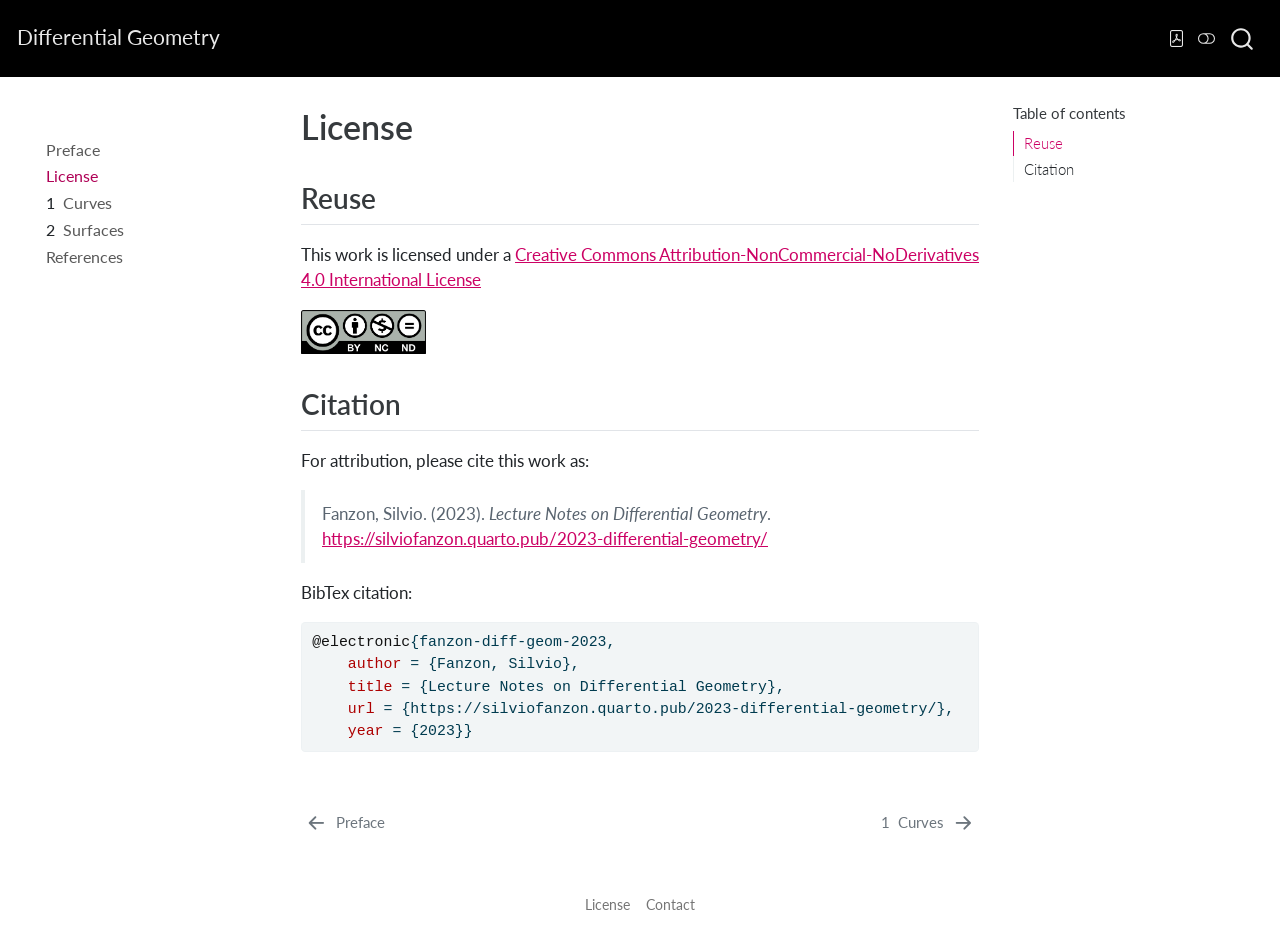
<file: _book/sections/license.html>
<!DOCTYPE html>
<html xmlns="http://www.w3.org/1999/xhtml" lang="en" xml:lang="en"><head>

<meta charset="utf-8">
<meta name="generator" content="quarto-1.3.361">

<meta name="viewport" content="width=device-width, initial-scale=1.0, user-scalable=yes">


<title>Differential Geometry - License</title>
<style>
code{white-space: pre-wrap;}
span.smallcaps{font-variant: small-caps;}
div.columns{display: flex; gap: min(4vw, 1.5em);}
div.column{flex: auto; overflow-x: auto;}
div.hanging-indent{margin-left: 1.5em; text-indent: -1.5em;}
ul.task-list{list-style: none;}
ul.task-list li input[type="checkbox"] {
  width: 0.8em;
  margin: 0 0.8em 0.2em -1em; /* quarto-specific, see https://github.com/quarto-dev/quarto-cli/issues/4556 */ 
  vertical-align: middle;
}
/* CSS for syntax highlighting */
pre > code.sourceCode { white-space: pre; position: relative; }
pre > code.sourceCode > span { display: inline-block; line-height: 1.25; }
pre > code.sourceCode > span:empty { height: 1.2em; }
.sourceCode { overflow: visible; }
code.sourceCode > span { color: inherit; text-decoration: inherit; }
div.sourceCode { margin: 1em 0; }
pre.sourceCode { margin: 0; }
@media screen {
div.sourceCode { overflow: auto; }
}
@media print {
pre > code.sourceCode { white-space: pre-wrap; }
pre > code.sourceCode > span { text-indent: -5em; padding-left: 5em; }
}
pre.numberSource code
  { counter-reset: source-line 0; }
pre.numberSource code > span
  { position: relative; left: -4em; counter-increment: source-line; }
pre.numberSource code > span > a:first-child::before
  { content: counter(source-line);
    position: relative; left: -1em; text-align: right; vertical-align: baseline;
    border: none; display: inline-block;
    -webkit-touch-callout: none; -webkit-user-select: none;
    -khtml-user-select: none; -moz-user-select: none;
    -ms-user-select: none; user-select: none;
    padding: 0 4px; width: 4em;
  }
pre.numberSource { margin-left: 3em;  padding-left: 4px; }
div.sourceCode
  {   }
@media screen {
pre > code.sourceCode > span > a:first-child::before { text-decoration: underline; }
}
</style>


<script src="../site_libs/quarto-nav/quarto-nav.js"></script>
<script src="../site_libs/quarto-nav/headroom.min.js"></script>
<script src="../site_libs/clipboard/clipboard.min.js"></script>
<script src="../site_libs/quarto-search/autocomplete.umd.js"></script>
<script src="../site_libs/quarto-search/fuse.min.js"></script>
<script src="../site_libs/quarto-search/quarto-search.js"></script>
<meta name="quarto:offset" content="../">
<link href="../sections/chap1.html" rel="next">
<link href="../index.html" rel="prev">
<link href="../images/favicon.png" rel="icon" type="image/png">
<script src="../site_libs/quarto-html/quarto.js"></script>
<script src="../site_libs/quarto-html/popper.min.js"></script>
<script src="../site_libs/quarto-html/tippy.umd.min.js"></script>
<script src="../site_libs/quarto-html/anchor.min.js"></script>
<link href="../site_libs/quarto-html/tippy.css" rel="stylesheet">
<link href="../site_libs/quarto-html/quarto-syntax-highlighting.css" rel="stylesheet" class="quarto-color-scheme" id="quarto-text-highlighting-styles">
<link href="../site_libs/quarto-html/quarto-syntax-highlighting-dark.css" rel="prefetch" class="quarto-color-scheme quarto-color-alternate" id="quarto-text-highlighting-styles">
<script src="../site_libs/bootstrap/bootstrap.min.js"></script>
<link href="../site_libs/bootstrap/bootstrap-icons.css" rel="stylesheet">
<link href="../site_libs/bootstrap/bootstrap.min.css" rel="stylesheet" class="quarto-color-scheme" id="quarto-bootstrap" data-mode="light">
<link href="../site_libs/bootstrap/bootstrap-dark.min.css" rel="prefetch" class="quarto-color-scheme quarto-color-alternate" id="quarto-bootstrap" data-mode="dark">
<script id="quarto-search-options" type="application/json">{
  "location": "navbar",
  "copy-button": false,
  "collapse-after": 3,
  "panel-placement": "end",
  "type": "overlay",
  "limit": 20,
  "language": {
    "search-no-results-text": "No results",
    "search-matching-documents-text": "matching documents",
    "search-copy-link-title": "Copy link to search",
    "search-hide-matches-text": "Hide additional matches",
    "search-more-match-text": "more match in this document",
    "search-more-matches-text": "more matches in this document",
    "search-clear-button-title": "Clear",
    "search-detached-cancel-button-title": "Cancel",
    "search-submit-button-title": "Submit",
    "search-label": "Search"
  }
}</script>


</head>

<body class="nav-sidebar floating nav-fixed">

<div id="quarto-search-results"></div>
  <header id="quarto-header" class="headroom fixed-top">
    <nav class="navbar navbar-expand-lg navbar-dark ">
      <div class="navbar-container container-fluid">
      <div class="navbar-brand-container">
    <a class="navbar-brand" href="../index.html">
    <span class="navbar-title">Differential Geometry</span>
    </a>
  </div>
        <div class="quarto-navbar-tools ms-auto">
    <a href="../Differential-Geometry.pdf" title="Download PDF" class="quarto-navigation-tool px-1" aria-label="Download PDF"><i class="bi bi-file-pdf"></i></a>
  <a href="" class="quarto-color-scheme-toggle quarto-navigation-tool  px-1" onclick="window.quartoToggleColorScheme(); return false;" title="Toggle dark mode"><i class="bi"></i></a>
</div>
          <div id="quarto-search" class="" title="Search"></div>
      </div> <!-- /container-fluid -->
    </nav>
  <nav class="quarto-secondary-nav">
    <div class="container-fluid d-flex">
      <button type="button" class="quarto-btn-toggle btn" data-bs-toggle="collapse" data-bs-target="#quarto-sidebar,#quarto-sidebar-glass" aria-controls="quarto-sidebar" aria-expanded="false" aria-label="Toggle sidebar navigation" onclick="if (window.quartoToggleHeadroom) { window.quartoToggleHeadroom(); }">
        <i class="bi bi-layout-text-sidebar-reverse"></i>
      </button>
      <nav class="quarto-page-breadcrumbs" aria-label="breadcrumb"><ol class="breadcrumb"><li class="breadcrumb-item"><a href="../sections/license.html">License</a></li></ol></nav>
      <a class="flex-grow-1" role="button" data-bs-toggle="collapse" data-bs-target="#quarto-sidebar,#quarto-sidebar-glass" aria-controls="quarto-sidebar" aria-expanded="false" aria-label="Toggle sidebar navigation" onclick="if (window.quartoToggleHeadroom) { window.quartoToggleHeadroom(); }">      
      </a>
      <button type="button" class="btn quarto-search-button" aria-label="" onclick="window.quartoOpenSearch();">
        <i class="bi bi-search"></i>
      </button>
    </div>
  </nav>
</header>
<!-- content -->
<div id="quarto-content" class="quarto-container page-columns page-rows-contents page-layout-article page-navbar">
<!-- sidebar -->
  <nav id="quarto-sidebar" class="sidebar collapse collapse-horizontal sidebar-navigation floating overflow-auto">
        <div class="mt-2 flex-shrink-0 align-items-center">
        <div class="sidebar-search">
        <div id="quarto-search" class="" title="Search"></div>
        </div>
        </div>
    <div class="sidebar-menu-container"> 
    <ul class="list-unstyled mt-1">
        <li class="sidebar-item">
  <div class="sidebar-item-container"> 
  <a href="../index.html" class="sidebar-item-text sidebar-link">
 <span class="menu-text">Preface</span></a>
  </div>
</li>
        <li class="sidebar-item">
  <div class="sidebar-item-container"> 
  <a href="../sections/license.html" class="sidebar-item-text sidebar-link active">
 <span class="menu-text">License</span></a>
  </div>
</li>
        <li class="sidebar-item">
  <div class="sidebar-item-container"> 
  <a href="../sections/chap1.html" class="sidebar-item-text sidebar-link">
 <span class="menu-text"><span class="chapter-number">1</span>&nbsp; <span class="chapter-title">Curves</span></span></a>
  </div>
</li>
        <li class="sidebar-item">
  <div class="sidebar-item-container"> 
  <a href="../sections/chap2.html" class="sidebar-item-text sidebar-link">
 <span class="menu-text"><span class="chapter-number">2</span>&nbsp; <span class="chapter-title">Surfaces</span></span></a>
  </div>
</li>
        <li class="sidebar-item">
  <div class="sidebar-item-container"> 
  <a href="../sections/references.html" class="sidebar-item-text sidebar-link">
 <span class="menu-text">References</span></a>
  </div>
</li>
    </ul>
    </div>
</nav>
<div id="quarto-sidebar-glass" data-bs-toggle="collapse" data-bs-target="#quarto-sidebar,#quarto-sidebar-glass"></div>
<!-- margin-sidebar -->
    <div id="quarto-margin-sidebar" class="sidebar margin-sidebar">
        <nav id="TOC" role="doc-toc" class="toc-active">
    <h2 id="toc-title">Table of contents</h2>
   
  <ul>
  <li><a href="#reuse" id="toc-reuse" class="nav-link active" data-scroll-target="#reuse">Reuse</a></li>
  <li><a href="#citation" id="toc-citation" class="nav-link" data-scroll-target="#citation">Citation</a></li>
  </ul>
</nav>
    </div>
<!-- main -->
<main class="content" id="quarto-document-content">

<header id="title-block-header" class="quarto-title-block default">
<div class="quarto-title">
<h1 class="title">License</h1>
</div>



<div class="quarto-title-meta">

    
  
    
  </div>
  

</header>

<section id="reuse" class="level2 unnumbered">
<h2 class="unnumbered anchored" data-anchor-id="reuse">Reuse</h2>
<p>This work is licensed under a <a href="http://creativecommons.org/licenses/by-nc-nd/4.0/">Creative Commons Attribution-NonCommercial-NoDerivatives 4.0 International License</a></p>
<p><img src="../images/by-nc-nd.png" class="img-fluid" style="width:1.3in"></p>
</section>
<section id="citation" class="level2 unnumbered">
<h2 class="unnumbered anchored" data-anchor-id="citation">Citation</h2>
<p>For attribution, please cite this work as:</p>
<blockquote class="blockquote">
<p>Fanzon, Silvio. (2023). <em>Lecture Notes on Differential Geometry</em>.<br>
<a href="https://silviofanzon.quarto.pub/2023-differential-geometry/">https://silviofanzon.quarto.pub/2023-differential-geometry/</a></p>
</blockquote>
<p>BibTex citation:</p>
<div class="sourceCode" id="cb1"><pre class="sourceCode bibtex code-with-copy"><code class="sourceCode bibtex"><span id="cb1-1"><a href="#cb1-1" aria-hidden="true" tabindex="-1"></a><span class="va">@electronic</span>{<span class="ot">fanzon</span>-<span class="ot">diff</span>-<span class="ot">geom</span>-<span class="ot">2023</span>,</span>
<span id="cb1-2"><a href="#cb1-2" aria-hidden="true" tabindex="-1"></a>    <span class="dt">author</span> = {Fanzon, Silvio},</span>
<span id="cb1-3"><a href="#cb1-3" aria-hidden="true" tabindex="-1"></a>    <span class="dt">title</span> = {Lecture Notes on Differential Geometry},</span>
<span id="cb1-4"><a href="#cb1-4" aria-hidden="true" tabindex="-1"></a>    <span class="dt">url</span> = {https://silviofanzon.quarto.pub/2023-differential-geometry/},</span>
<span id="cb1-5"><a href="#cb1-5" aria-hidden="true" tabindex="-1"></a>    <span class="dt">year</span> = {2023}}</span></code><button title="Copy to Clipboard" class="code-copy-button"><i class="bi"></i></button></pre></div>


</section>

</main> <!-- /main -->
<script id="quarto-html-after-body" type="application/javascript">
window.document.addEventListener("DOMContentLoaded", function (event) {
  const toggleBodyColorMode = (bsSheetEl) => {
    const mode = bsSheetEl.getAttribute("data-mode");
    const bodyEl = window.document.querySelector("body");
    if (mode === "dark") {
      bodyEl.classList.add("quarto-dark");
      bodyEl.classList.remove("quarto-light");
    } else {
      bodyEl.classList.add("quarto-light");
      bodyEl.classList.remove("quarto-dark");
    }
  }
  const toggleBodyColorPrimary = () => {
    const bsSheetEl = window.document.querySelector("link#quarto-bootstrap");
    if (bsSheetEl) {
      toggleBodyColorMode(bsSheetEl);
    }
  }
  toggleBodyColorPrimary();  
  const disableStylesheet = (stylesheets) => {
    for (let i=0; i < stylesheets.length; i++) {
      const stylesheet = stylesheets[i];
      stylesheet.rel = 'prefetch';
    }
  }
  const enableStylesheet = (stylesheets) => {
    for (let i=0; i < stylesheets.length; i++) {
      const stylesheet = stylesheets[i];
      stylesheet.rel = 'stylesheet';
    }
  }
  const manageTransitions = (selector, allowTransitions) => {
    const els = window.document.querySelectorAll(selector);
    for (let i=0; i < els.length; i++) {
      const el = els[i];
      if (allowTransitions) {
        el.classList.remove('notransition');
      } else {
        el.classList.add('notransition');
      }
    }
  }
  const toggleColorMode = (alternate) => {
    // Switch the stylesheets
    const alternateStylesheets = window.document.querySelectorAll('link.quarto-color-scheme.quarto-color-alternate');
    manageTransitions('#quarto-margin-sidebar .nav-link', false);
    if (alternate) {
      enableStylesheet(alternateStylesheets);
      for (const sheetNode of alternateStylesheets) {
        if (sheetNode.id === "quarto-bootstrap") {
          toggleBodyColorMode(sheetNode);
        }
      }
    } else {
      disableStylesheet(alternateStylesheets);
      toggleBodyColorPrimary();
    }
    manageTransitions('#quarto-margin-sidebar .nav-link', true);
    // Switch the toggles
    const toggles = window.document.querySelectorAll('.quarto-color-scheme-toggle');
    for (let i=0; i < toggles.length; i++) {
      const toggle = toggles[i];
      if (toggle) {
        if (alternate) {
          toggle.classList.add("alternate");     
        } else {
          toggle.classList.remove("alternate");
        }
      }
    }
    // Hack to workaround the fact that safari doesn't
    // properly recolor the scrollbar when toggling (#1455)
    if (navigator.userAgent.indexOf('Safari') > 0 && navigator.userAgent.indexOf('Chrome') == -1) {
      manageTransitions("body", false);
      window.scrollTo(0, 1);
      setTimeout(() => {
        window.scrollTo(0, 0);
        manageTransitions("body", true);
      }, 40);  
    }
  }
  const isFileUrl = () => { 
    return window.location.protocol === 'file:';
  }
  const hasAlternateSentinel = () => {  
    let styleSentinel = getColorSchemeSentinel();
    if (styleSentinel !== null) {
      return styleSentinel === "alternate";
    } else {
      return false;
    }
  }
  const setStyleSentinel = (alternate) => {
    const value = alternate ? "alternate" : "default";
    if (!isFileUrl()) {
      window.localStorage.setItem("quarto-color-scheme", value);
    } else {
      localAlternateSentinel = value;
    }
  }
  const getColorSchemeSentinel = () => {
    if (!isFileUrl()) {
      const storageValue = window.localStorage.getItem("quarto-color-scheme");
      return storageValue != null ? storageValue : localAlternateSentinel;
    } else {
      return localAlternateSentinel;
    }
  }
  let localAlternateSentinel = 'default';
  // Dark / light mode switch
  window.quartoToggleColorScheme = () => {
    // Read the current dark / light value 
    let toAlternate = !hasAlternateSentinel();
    toggleColorMode(toAlternate);
    setStyleSentinel(toAlternate);
  };
  // Ensure there is a toggle, if there isn't float one in the top right
  if (window.document.querySelector('.quarto-color-scheme-toggle') === null) {
    const a = window.document.createElement('a');
    a.classList.add('top-right');
    a.classList.add('quarto-color-scheme-toggle');
    a.href = "";
    a.onclick = function() { try { window.quartoToggleColorScheme(); } catch {} return false; };
    const i = window.document.createElement("i");
    i.classList.add('bi');
    a.appendChild(i);
    window.document.body.appendChild(a);
  }
  // Switch to dark mode if need be
  if (hasAlternateSentinel()) {
    toggleColorMode(true);
  } else {
    toggleColorMode(false);
  }
  const icon = "";
  const anchorJS = new window.AnchorJS();
  anchorJS.options = {
    placement: 'right',
    icon: icon
  };
  anchorJS.add('.anchored');
  const isCodeAnnotation = (el) => {
    for (const clz of el.classList) {
      if (clz.startsWith('code-annotation-')) {                     
        return true;
      }
    }
    return false;
  }
  const clipboard = new window.ClipboardJS('.code-copy-button', {
    text: function(trigger) {
      const codeEl = trigger.previousElementSibling.cloneNode(true);
      for (const childEl of codeEl.children) {
        if (isCodeAnnotation(childEl)) {
          childEl.remove();
        }
      }
      return codeEl.innerText;
    }
  });
  clipboard.on('success', function(e) {
    // button target
    const button = e.trigger;
    // don't keep focus
    button.blur();
    // flash "checked"
    button.classList.add('code-copy-button-checked');
    var currentTitle = button.getAttribute("title");
    button.setAttribute("title", "Copied!");
    let tooltip;
    if (window.bootstrap) {
      button.setAttribute("data-bs-toggle", "tooltip");
      button.setAttribute("data-bs-placement", "left");
      button.setAttribute("data-bs-title", "Copied!");
      tooltip = new bootstrap.Tooltip(button, 
        { trigger: "manual", 
          customClass: "code-copy-button-tooltip",
          offset: [0, -8]});
      tooltip.show();    
    }
    setTimeout(function() {
      if (tooltip) {
        tooltip.hide();
        button.removeAttribute("data-bs-title");
        button.removeAttribute("data-bs-toggle");
        button.removeAttribute("data-bs-placement");
      }
      button.setAttribute("title", currentTitle);
      button.classList.remove('code-copy-button-checked');
    }, 1000);
    // clear code selection
    e.clearSelection();
  });
  function tippyHover(el, contentFn) {
    const config = {
      allowHTML: true,
      content: contentFn,
      maxWidth: 500,
      delay: 100,
      arrow: false,
      appendTo: function(el) {
          return el.parentElement;
      },
      interactive: true,
      interactiveBorder: 10,
      theme: 'quarto',
      placement: 'bottom-start'
    };
    window.tippy(el, config); 
  }
  const noterefs = window.document.querySelectorAll('a[role="doc-noteref"]');
  for (var i=0; i<noterefs.length; i++) {
    const ref = noterefs[i];
    tippyHover(ref, function() {
      // use id or data attribute instead here
      let href = ref.getAttribute('data-footnote-href') || ref.getAttribute('href');
      try { href = new URL(href).hash; } catch {}
      const id = href.replace(/^#\/?/, "");
      const note = window.document.getElementById(id);
      return note.innerHTML;
    });
  }
      let selectedAnnoteEl;
      const selectorForAnnotation = ( cell, annotation) => {
        let cellAttr = 'data-code-cell="' + cell + '"';
        let lineAttr = 'data-code-annotation="' +  annotation + '"';
        const selector = 'span[' + cellAttr + '][' + lineAttr + ']';
        return selector;
      }
      const selectCodeLines = (annoteEl) => {
        const doc = window.document;
        const targetCell = annoteEl.getAttribute("data-target-cell");
        const targetAnnotation = annoteEl.getAttribute("data-target-annotation");
        const annoteSpan = window.document.querySelector(selectorForAnnotation(targetCell, targetAnnotation));
        const lines = annoteSpan.getAttribute("data-code-lines").split(",");
        const lineIds = lines.map((line) => {
          return targetCell + "-" + line;
        })
        let top = null;
        let height = null;
        let parent = null;
        if (lineIds.length > 0) {
            //compute the position of the single el (top and bottom and make a div)
            const el = window.document.getElementById(lineIds[0]);
            top = el.offsetTop;
            height = el.offsetHeight;
            parent = el.parentElement.parentElement;
          if (lineIds.length > 1) {
            const lastEl = window.document.getElementById(lineIds[lineIds.length - 1]);
            const bottom = lastEl.offsetTop + lastEl.offsetHeight;
            height = bottom - top;
          }
          if (top !== null && height !== null && parent !== null) {
            // cook up a div (if necessary) and position it 
            let div = window.document.getElementById("code-annotation-line-highlight");
            if (div === null) {
              div = window.document.createElement("div");
              div.setAttribute("id", "code-annotation-line-highlight");
              div.style.position = 'absolute';
              parent.appendChild(div);
            }
            div.style.top = top - 2 + "px";
            div.style.height = height + 4 + "px";
            let gutterDiv = window.document.getElementById("code-annotation-line-highlight-gutter");
            if (gutterDiv === null) {
              gutterDiv = window.document.createElement("div");
              gutterDiv.setAttribute("id", "code-annotation-line-highlight-gutter");
              gutterDiv.style.position = 'absolute';
              const codeCell = window.document.getElementById(targetCell);
              const gutter = codeCell.querySelector('.code-annotation-gutter');
              gutter.appendChild(gutterDiv);
            }
            gutterDiv.style.top = top - 2 + "px";
            gutterDiv.style.height = height + 4 + "px";
          }
          selectedAnnoteEl = annoteEl;
        }
      };
      const unselectCodeLines = () => {
        const elementsIds = ["code-annotation-line-highlight", "code-annotation-line-highlight-gutter"];
        elementsIds.forEach((elId) => {
          const div = window.document.getElementById(elId);
          if (div) {
            div.remove();
          }
        });
        selectedAnnoteEl = undefined;
      };
      // Attach click handler to the DT
      const annoteDls = window.document.querySelectorAll('dt[data-target-cell]');
      for (const annoteDlNode of annoteDls) {
        annoteDlNode.addEventListener('click', (event) => {
          const clickedEl = event.target;
          if (clickedEl !== selectedAnnoteEl) {
            unselectCodeLines();
            const activeEl = window.document.querySelector('dt[data-target-cell].code-annotation-active');
            if (activeEl) {
              activeEl.classList.remove('code-annotation-active');
            }
            selectCodeLines(clickedEl);
            clickedEl.classList.add('code-annotation-active');
          } else {
            // Unselect the line
            unselectCodeLines();
            clickedEl.classList.remove('code-annotation-active');
          }
        });
      }
  const findCites = (el) => {
    const parentEl = el.parentElement;
    if (parentEl) {
      const cites = parentEl.dataset.cites;
      if (cites) {
        return {
          el,
          cites: cites.split(' ')
        };
      } else {
        return findCites(el.parentElement)
      }
    } else {
      return undefined;
    }
  };
  var bibliorefs = window.document.querySelectorAll('a[role="doc-biblioref"]');
  for (var i=0; i<bibliorefs.length; i++) {
    const ref = bibliorefs[i];
    const citeInfo = findCites(ref);
    if (citeInfo) {
      tippyHover(citeInfo.el, function() {
        var popup = window.document.createElement('div');
        citeInfo.cites.forEach(function(cite) {
          var citeDiv = window.document.createElement('div');
          citeDiv.classList.add('hanging-indent');
          citeDiv.classList.add('csl-entry');
          var biblioDiv = window.document.getElementById('ref-' + cite);
          if (biblioDiv) {
            citeDiv.innerHTML = biblioDiv.innerHTML;
          }
          popup.appendChild(citeDiv);
        });
        return popup.innerHTML;
      });
    }
  }
});
</script>
<nav class="page-navigation">
  <div class="nav-page nav-page-previous">
      <a href="../index.html" class="pagination-link">
        <i class="bi bi-arrow-left-short"></i> <span class="nav-page-text">Preface</span>
      </a>          
  </div>
  <div class="nav-page nav-page-next">
      <a href="../sections/chap1.html" class="pagination-link">
        <span class="nav-page-text"><span class="chapter-number">1</span>&nbsp; <span class="chapter-title">Curves</span></span> <i class="bi bi-arrow-right-short"></i>
      </a>
  </div>
</nav>
</div> <!-- /content -->
<footer class="footer">
  <div class="nav-footer">
    <div class="nav-footer-left">
      &nbsp;
    </div>   
    <div class="nav-footer-center">
      <ul class="footer-items list-unstyled">
    <li class="nav-item">
    <a class="nav-link active" href="../sections/license.html" aria-current="page">License</a>
  </li>  
    <li class="nav-item">
    <a class="nav-link" href="https://www.silviofanzon.com/contact">Contact</a>
  </li>  
</ul>
    </div>
    <div class="nav-footer-right">
      &nbsp;
    </div>
  </div>
</footer>



</body></html>
</file>
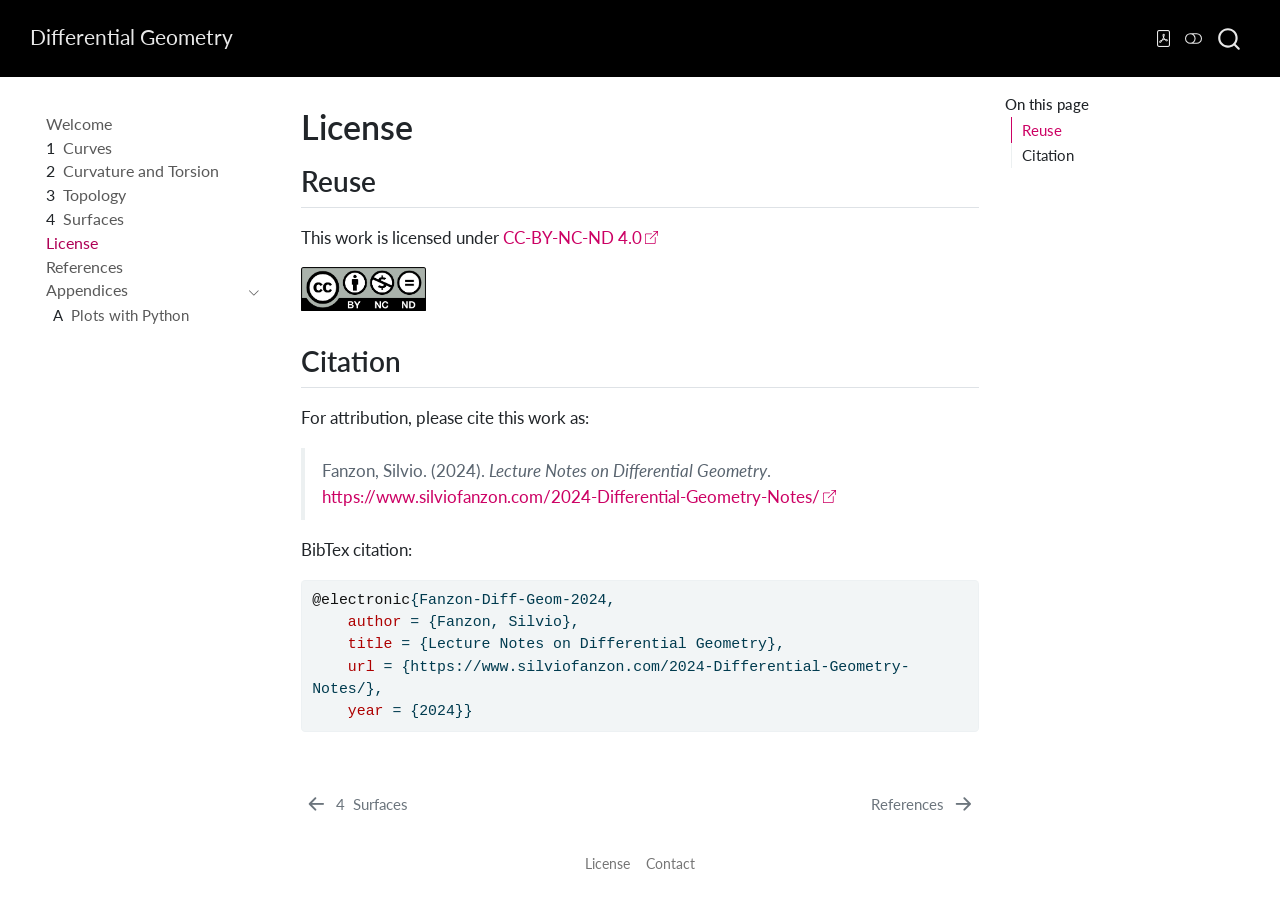
<file: docs/sections/license.html>
<!DOCTYPE html>
<html xmlns="http://www.w3.org/1999/xhtml" lang="en" xml:lang="en"><head>

<meta charset="utf-8">
<meta name="generator" content="quarto-1.5.57">

<meta name="viewport" content="width=device-width, initial-scale=1.0, user-scalable=yes">


<title>License – Differential Geometry</title>
<style>
code{white-space: pre-wrap;}
span.smallcaps{font-variant: small-caps;}
div.columns{display: flex; gap: min(4vw, 1.5em);}
div.column{flex: auto; overflow-x: auto;}
div.hanging-indent{margin-left: 1.5em; text-indent: -1.5em;}
ul.task-list{list-style: none;}
ul.task-list li input[type="checkbox"] {
  width: 0.8em;
  margin: 0 0.8em 0.2em -1em; /* quarto-specific, see https://github.com/quarto-dev/quarto-cli/issues/4556 */ 
  vertical-align: middle;
}
/* CSS for syntax highlighting */
pre > code.sourceCode { white-space: pre; position: relative; }
pre > code.sourceCode > span { line-height: 1.25; }
pre > code.sourceCode > span:empty { height: 1.2em; }
.sourceCode { overflow: visible; }
code.sourceCode > span { color: inherit; text-decoration: inherit; }
div.sourceCode { margin: 1em 0; }
pre.sourceCode { margin: 0; }
@media screen {
div.sourceCode { overflow: auto; }
}
@media print {
pre > code.sourceCode { white-space: pre-wrap; }
pre > code.sourceCode > span { display: inline-block; text-indent: -5em; padding-left: 5em; }
}
pre.numberSource code
  { counter-reset: source-line 0; }
pre.numberSource code > span
  { position: relative; left: -4em; counter-increment: source-line; }
pre.numberSource code > span > a:first-child::before
  { content: counter(source-line);
    position: relative; left: -1em; text-align: right; vertical-align: baseline;
    border: none; display: inline-block;
    -webkit-touch-callout: none; -webkit-user-select: none;
    -khtml-user-select: none; -moz-user-select: none;
    -ms-user-select: none; user-select: none;
    padding: 0 4px; width: 4em;
  }
pre.numberSource { margin-left: 3em;  padding-left: 4px; }
div.sourceCode
  {   }
@media screen {
pre > code.sourceCode > span > a:first-child::before { text-decoration: underline; }
}
</style>


<script src="../site_libs/quarto-nav/quarto-nav.js"></script>
<script src="../site_libs/quarto-nav/headroom.min.js"></script>
<script src="../site_libs/clipboard/clipboard.min.js"></script>
<script src="../site_libs/quarto-search/autocomplete.umd.js"></script>
<script src="../site_libs/quarto-search/fuse.min.js"></script>
<script src="../site_libs/quarto-search/quarto-search.js"></script>
<meta name="quarto:offset" content="../">
<link href="../sections/references.html" rel="next">
<link href="../sections/chap_4.html" rel="prev">
<link href="../images/favicon.png" rel="icon" type="image/png">
<script src="../site_libs/quarto-html/quarto.js"></script>
<script src="../site_libs/quarto-html/popper.min.js"></script>
<script src="../site_libs/quarto-html/tippy.umd.min.js"></script>
<script src="../site_libs/quarto-html/anchor.min.js"></script>
<link href="../site_libs/quarto-html/tippy.css" rel="stylesheet">
<link href="../site_libs/quarto-html/quarto-syntax-highlighting.css" rel="stylesheet" class="quarto-color-scheme" id="quarto-text-highlighting-styles">
<link href="../site_libs/quarto-html/quarto-syntax-highlighting-dark.css" rel="prefetch" class="quarto-color-scheme quarto-color-alternate" id="quarto-text-highlighting-styles">
<script src="../site_libs/bootstrap/bootstrap.min.js"></script>
<link href="../site_libs/bootstrap/bootstrap-icons.css" rel="stylesheet">
<link href="../site_libs/bootstrap/bootstrap.min.css" rel="stylesheet" class="quarto-color-scheme" id="quarto-bootstrap" data-mode="light">
<link href="../site_libs/bootstrap/bootstrap-dark.min.css" rel="prefetch" class="quarto-color-scheme quarto-color-alternate" id="quarto-bootstrap" data-mode="dark">
<link href="../site_libs/quarto-contrib/foldbox/foldbox.css" rel="stylesheet">
<script id="quarto-search-options" type="application/json">{
  "location": "navbar",
  "copy-button": false,
  "collapse-after": 3,
  "panel-placement": "end",
  "type": "overlay",
  "limit": 50,
  "keyboard-shortcut": [
    "f",
    "/",
    "s"
  ],
  "language": {
    "search-no-results-text": "No results",
    "search-matching-documents-text": "matching documents",
    "search-copy-link-title": "Copy link to search",
    "search-hide-matches-text": "Hide additional matches",
    "search-more-match-text": "more match in this document",
    "search-more-matches-text": "more matches in this document",
    "search-clear-button-title": "Clear",
    "search-text-placeholder": "",
    "search-detached-cancel-button-title": "Cancel",
    "search-submit-button-title": "Submit",
    "search-label": "Search"
  }
}</script>
<style>
.Proposition {
  --color1: #f4cce0;
  --color2: #db4d92;
}
.Corollary {
  --color1: #f4cce0;
  --color2: #db4d92;
}
.Lemma {
  --color1: #f4cce0;
  --color2: #db4d92;
}
.Goal {
  --color1: #f4cce0;
  --color2: #db4d92;
}
.Warning {
  --color1: #f4cce0;
  --color2: #db4d92;
}
.Problem {
  --color1: #f4cce0;
  --color2: #db4d92;
}
.Assumption {
  --color1: #f4cce0;
  --color2: #db4d92;
}
.Theorem {
  --color1: #f4cce0;
  --color2: #db4d92;
}
.TODO {
  --color1: #e7b1b4;
  --color2: #8c3236;
}
.Conjecture {
  --color1: #f4cce0;
  --color2: #db4d92;
}
.DONE {
  --color1: #cce7b1;
  --color2: #86b754;
}
.Important {
  --color1: #f4cce0;
  --color2: #db4d92;
}
.Remark {
  --color1: #bce5de;
  --color2: #21aa93;
}
.Example {
  --color1: #bce5de;
  --color2: #21aa93;
}
.Definition {
  --color1: #c6e6ed;
  --color2: #1995ad;
}
.Notation {
  --color1: #c6e6ed;
  --color2: #1995ad;
}
.Question {
  --color1: #f4cce0;
  --color2: #db4d92;
}
.Proof {
  --color1: #f1f1f2;
  --color2: #c0c0c1;
}
</style>


</head>

<body class="nav-sidebar floating nav-fixed">

<div id="quarto-search-results"></div>
  <header id="quarto-header" class="headroom fixed-top">
    <nav class="navbar navbar-expand-lg " data-bs-theme="dark">
      <div class="navbar-container container-fluid">
      <div class="navbar-brand-container mx-auto">
    <a class="navbar-brand" href="../index.html">
    <span class="navbar-title">Differential Geometry</span>
    </a>
  </div>
        <div class="quarto-navbar-tools tools-end">
    <a href="../Differential-Geometry.pdf" title="Download PDF" class="quarto-navigation-tool px-1" aria-label="Download PDF"><i class="bi bi-file-pdf"></i></a>
  <a href="" class="quarto-color-scheme-toggle quarto-navigation-tool  px-1" onclick="window.quartoToggleColorScheme(); return false;" title="Toggle dark mode"><i class="bi"></i></a>
</div>
          <div id="quarto-search" class="" title="Search"></div>
      </div> <!-- /container-fluid -->
    </nav>
  <nav class="quarto-secondary-nav">
    <div class="container-fluid d-flex">
      <button type="button" class="quarto-btn-toggle btn" data-bs-toggle="collapse" role="button" data-bs-target=".quarto-sidebar-collapse-item" aria-controls="quarto-sidebar" aria-expanded="false" aria-label="Toggle sidebar navigation" onclick="if (window.quartoToggleHeadroom) { window.quartoToggleHeadroom(); }">
        <i class="bi bi-layout-text-sidebar-reverse"></i>
      </button>
        <nav class="quarto-page-breadcrumbs" aria-label="breadcrumb"><ol class="breadcrumb"><li class="breadcrumb-item"><a href="../sections/license.html">License</a></li></ol></nav>
        <a class="flex-grow-1" role="navigation" data-bs-toggle="collapse" data-bs-target=".quarto-sidebar-collapse-item" aria-controls="quarto-sidebar" aria-expanded="false" aria-label="Toggle sidebar navigation" onclick="if (window.quartoToggleHeadroom) { window.quartoToggleHeadroom(); }">      
        </a>
    </div>
  </nav>
</header>
<!-- content -->
<div id="quarto-content" class="quarto-container page-columns page-rows-contents page-layout-article page-navbar">
<!-- sidebar -->
  <nav id="quarto-sidebar" class="sidebar collapse collapse-horizontal quarto-sidebar-collapse-item sidebar-navigation floating overflow-auto">
    <div class="sidebar-menu-container"> 
    <ul class="list-unstyled mt-1">
        <li class="sidebar-item">
  <div class="sidebar-item-container"> 
  <a href="../index.html" class="sidebar-item-text sidebar-link">
 <span class="menu-text">Welcome</span></a>
  </div>
</li>
        <li class="sidebar-item">
  <div class="sidebar-item-container"> 
  <a href="../sections/chap_1.html" class="sidebar-item-text sidebar-link">
 <span class="menu-text"><span class="chapter-number">1</span>&nbsp; <span class="chapter-title">Curves</span></span></a>
  </div>
</li>
        <li class="sidebar-item">
  <div class="sidebar-item-container"> 
  <a href="../sections/chap_2.html" class="sidebar-item-text sidebar-link">
 <span class="menu-text"><span class="chapter-number">2</span>&nbsp; <span class="chapter-title">Curvature and Torsion</span></span></a>
  </div>
</li>
        <li class="sidebar-item">
  <div class="sidebar-item-container"> 
  <a href="../sections/chap_3.html" class="sidebar-item-text sidebar-link">
 <span class="menu-text"><span class="chapter-number">3</span>&nbsp; <span class="chapter-title">Topology</span></span></a>
  </div>
</li>
        <li class="sidebar-item">
  <div class="sidebar-item-container"> 
  <a href="../sections/chap_4.html" class="sidebar-item-text sidebar-link">
 <span class="menu-text"><span class="chapter-number">4</span>&nbsp; <span class="chapter-title">Surfaces</span></span></a>
  </div>
</li>
        <li class="sidebar-item">
  <div class="sidebar-item-container"> 
  <a href="../sections/license.html" class="sidebar-item-text sidebar-link active">
 <span class="menu-text">License</span></a>
  </div>
</li>
        <li class="sidebar-item">
  <div class="sidebar-item-container"> 
  <a href="../sections/references.html" class="sidebar-item-text sidebar-link">
 <span class="menu-text">References</span></a>
  </div>
</li>
        <li class="sidebar-item sidebar-item-section">
      <div class="sidebar-item-container"> 
            <a class="sidebar-item-text sidebar-link text-start" data-bs-toggle="collapse" data-bs-target="#quarto-sidebar-section-1" role="navigation" aria-expanded="true">
 <span class="menu-text">Appendices</span></a>
          <a class="sidebar-item-toggle text-start" data-bs-toggle="collapse" data-bs-target="#quarto-sidebar-section-1" role="navigation" aria-expanded="true" aria-label="Toggle section">
            <i class="bi bi-chevron-right ms-2"></i>
          </a> 
      </div>
      <ul id="quarto-sidebar-section-1" class="collapse list-unstyled sidebar-section depth1 show">  
          <li class="sidebar-item">
  <div class="sidebar-item-container"> 
  <a href="../sections/appendix_plots.html" class="sidebar-item-text sidebar-link">
 <span class="menu-text"><span class="chapter-number">A</span>&nbsp; <span class="chapter-title">Plots with Python</span></span></a>
  </div>
</li>
      </ul>
  </li>
    </ul>
    </div>
</nav>
<div id="quarto-sidebar-glass" class="quarto-sidebar-collapse-item" data-bs-toggle="collapse" data-bs-target=".quarto-sidebar-collapse-item"></div>
<!-- margin-sidebar -->
    <div id="quarto-margin-sidebar" class="sidebar margin-sidebar">
        <nav id="TOC" role="doc-toc" class="toc-active">
    <h2 id="toc-title">On this page</h2>
   
  <ul>
  <li><a href="#reuse" id="toc-reuse" class="nav-link active" data-scroll-target="#reuse">Reuse</a></li>
  <li><a href="#citation" id="toc-citation" class="nav-link" data-scroll-target="#citation">Citation</a></li>
  </ul>
</nav>
    </div>
<!-- main -->
<main class="content" id="quarto-document-content">

<header id="title-block-header" class="quarto-title-block default">
<div class="quarto-title">
<h1 class="title">License</h1>
</div>



<div class="quarto-title-meta">

    
  
    
  </div>
  


</header>


<section id="reuse" class="level2 unnumbered">
<h2 class="unnumbered anchored" data-anchor-id="reuse">Reuse</h2>
<p>This work is licensed under <a href="http://creativecommons.org/licenses/by-nc-nd/4.0/">CC-BY-NC-ND 4.0</a></p>
<p><img src="../images/by-nc-nd.png" class="img-fluid" style="width:1.3in"></p>
</section>
<section id="citation" class="level2 unnumbered">
<h2 class="unnumbered anchored" data-anchor-id="citation">Citation</h2>
<p>For attribution, please cite this work as:</p>
<blockquote class="blockquote">
<p>Fanzon, Silvio. (2024). <em>Lecture Notes on Differential Geometry</em>.<br>
<a href="https://www.silviofanzon.com/2024-Differential-Geometry-Notes/">https://www.silviofanzon.com/2024-Differential-Geometry-Notes/</a></p>
</blockquote>
<p>BibTex citation:</p>
<div class="sourceCode" id="cb1"><pre class="sourceCode bibtex code-with-copy"><code class="sourceCode bibtex"><span id="cb1-1"><a href="#cb1-1" aria-hidden="true" tabindex="-1"></a><span class="va">@electronic</span>{<span class="ot">Fanzon</span>-<span class="ot">Diff</span>-<span class="ot">Geom</span>-<span class="ot">2024</span>,</span>
<span id="cb1-2"><a href="#cb1-2" aria-hidden="true" tabindex="-1"></a>    <span class="dt">author</span> = {Fanzon, Silvio},</span>
<span id="cb1-3"><a href="#cb1-3" aria-hidden="true" tabindex="-1"></a>    <span class="dt">title</span> = {Lecture Notes on Differential Geometry},</span>
<span id="cb1-4"><a href="#cb1-4" aria-hidden="true" tabindex="-1"></a>    <span class="dt">url</span> = {https://www.silviofanzon.com/2024-Differential-Geometry-Notes/},</span>
<span id="cb1-5"><a href="#cb1-5" aria-hidden="true" tabindex="-1"></a>    <span class="dt">year</span> = {2024}}</span></code><button title="Copy to Clipboard" class="code-copy-button"><i class="bi"></i></button></pre></div>


</section>

</main> <!-- /main -->
<script id="quarto-html-after-body" type="application/javascript">
window.document.addEventListener("DOMContentLoaded", function (event) {
  const toggleBodyColorMode = (bsSheetEl) => {
    const mode = bsSheetEl.getAttribute("data-mode");
    const bodyEl = window.document.querySelector("body");
    if (mode === "dark") {
      bodyEl.classList.add("quarto-dark");
      bodyEl.classList.remove("quarto-light");
    } else {
      bodyEl.classList.add("quarto-light");
      bodyEl.classList.remove("quarto-dark");
    }
  }
  const toggleBodyColorPrimary = () => {
    const bsSheetEl = window.document.querySelector("link#quarto-bootstrap");
    if (bsSheetEl) {
      toggleBodyColorMode(bsSheetEl);
    }
  }
  toggleBodyColorPrimary();  
  const disableStylesheet = (stylesheets) => {
    for (let i=0; i < stylesheets.length; i++) {
      const stylesheet = stylesheets[i];
      stylesheet.rel = 'prefetch';
    }
  }
  const enableStylesheet = (stylesheets) => {
    for (let i=0; i < stylesheets.length; i++) {
      const stylesheet = stylesheets[i];
      stylesheet.rel = 'stylesheet';
    }
  }
  const manageTransitions = (selector, allowTransitions) => {
    const els = window.document.querySelectorAll(selector);
    for (let i=0; i < els.length; i++) {
      const el = els[i];
      if (allowTransitions) {
        el.classList.remove('notransition');
      } else {
        el.classList.add('notransition');
      }
    }
  }
  const toggleGiscusIfUsed = (isAlternate, darkModeDefault) => {
    const baseTheme = document.querySelector('#giscus-base-theme')?.value ?? 'light';
    const alternateTheme = document.querySelector('#giscus-alt-theme')?.value ?? 'dark';
    let newTheme = '';
    if(darkModeDefault) {
      newTheme = isAlternate ? baseTheme : alternateTheme;
    } else {
      newTheme = isAlternate ? alternateTheme : baseTheme;
    }
    const changeGiscusTheme = () => {
      // From: https://github.com/giscus/giscus/issues/336
      const sendMessage = (message) => {
        const iframe = document.querySelector('iframe.giscus-frame');
        if (!iframe) return;
        iframe.contentWindow.postMessage({ giscus: message }, 'https://giscus.app');
      }
      sendMessage({
        setConfig: {
          theme: newTheme
        }
      });
    }
    const isGiscussLoaded = window.document.querySelector('iframe.giscus-frame') !== null;
    if (isGiscussLoaded) {
      changeGiscusTheme();
    }
  }
  const toggleColorMode = (alternate) => {
    // Switch the stylesheets
    const alternateStylesheets = window.document.querySelectorAll('link.quarto-color-scheme.quarto-color-alternate');
    manageTransitions('#quarto-margin-sidebar .nav-link', false);
    if (alternate) {
      enableStylesheet(alternateStylesheets);
      for (const sheetNode of alternateStylesheets) {
        if (sheetNode.id === "quarto-bootstrap") {
          toggleBodyColorMode(sheetNode);
        }
      }
    } else {
      disableStylesheet(alternateStylesheets);
      toggleBodyColorPrimary();
    }
    manageTransitions('#quarto-margin-sidebar .nav-link', true);
    // Switch the toggles
    const toggles = window.document.querySelectorAll('.quarto-color-scheme-toggle');
    for (let i=0; i < toggles.length; i++) {
      const toggle = toggles[i];
      if (toggle) {
        if (alternate) {
          toggle.classList.add("alternate");     
        } else {
          toggle.classList.remove("alternate");
        }
      }
    }
    // Hack to workaround the fact that safari doesn't
    // properly recolor the scrollbar when toggling (#1455)
    if (navigator.userAgent.indexOf('Safari') > 0 && navigator.userAgent.indexOf('Chrome') == -1) {
      manageTransitions("body", false);
      window.scrollTo(0, 1);
      setTimeout(() => {
        window.scrollTo(0, 0);
        manageTransitions("body", true);
      }, 40);  
    }
  }
  const isFileUrl = () => { 
    return window.location.protocol === 'file:';
  }
  const hasAlternateSentinel = () => {  
    let styleSentinel = getColorSchemeSentinel();
    if (styleSentinel !== null) {
      return styleSentinel === "alternate";
    } else {
      return false;
    }
  }
  const setStyleSentinel = (alternate) => {
    const value = alternate ? "alternate" : "default";
    if (!isFileUrl()) {
      window.localStorage.setItem("quarto-color-scheme", value);
    } else {
      localAlternateSentinel = value;
    }
  }
  const getColorSchemeSentinel = () => {
    if (!isFileUrl()) {
      const storageValue = window.localStorage.getItem("quarto-color-scheme");
      return storageValue != null ? storageValue : localAlternateSentinel;
    } else {
      return localAlternateSentinel;
    }
  }
  const darkModeDefault = false;
  let localAlternateSentinel = darkModeDefault ? 'alternate' : 'default';
  // Dark / light mode switch
  window.quartoToggleColorScheme = () => {
    // Read the current dark / light value 
    let toAlternate = !hasAlternateSentinel();
    toggleColorMode(toAlternate);
    setStyleSentinel(toAlternate);
    toggleGiscusIfUsed(toAlternate, darkModeDefault);
  };
  // Ensure there is a toggle, if there isn't float one in the top right
  if (window.document.querySelector('.quarto-color-scheme-toggle') === null) {
    const a = window.document.createElement('a');
    a.classList.add('top-right');
    a.classList.add('quarto-color-scheme-toggle');
    a.href = "";
    a.onclick = function() { try { window.quartoToggleColorScheme(); } catch {} return false; };
    const i = window.document.createElement("i");
    i.classList.add('bi');
    a.appendChild(i);
    window.document.body.appendChild(a);
  }
  // Switch to dark mode if need be
  if (hasAlternateSentinel()) {
    toggleColorMode(true);
  } else {
    toggleColorMode(false);
  }
  const icon = "";
  const anchorJS = new window.AnchorJS();
  anchorJS.options = {
    placement: 'right',
    icon: icon
  };
  anchorJS.add('.anchored');
  const isCodeAnnotation = (el) => {
    for (const clz of el.classList) {
      if (clz.startsWith('code-annotation-')) {                     
        return true;
      }
    }
    return false;
  }
  const onCopySuccess = function(e) {
    // button target
    const button = e.trigger;
    // don't keep focus
    button.blur();
    // flash "checked"
    button.classList.add('code-copy-button-checked');
    var currentTitle = button.getAttribute("title");
    button.setAttribute("title", "Copied!");
    let tooltip;
    if (window.bootstrap) {
      button.setAttribute("data-bs-toggle", "tooltip");
      button.setAttribute("data-bs-placement", "left");
      button.setAttribute("data-bs-title", "Copied!");
      tooltip = new bootstrap.Tooltip(button, 
        { trigger: "manual", 
          customClass: "code-copy-button-tooltip",
          offset: [0, -8]});
      tooltip.show();    
    }
    setTimeout(function() {
      if (tooltip) {
        tooltip.hide();
        button.removeAttribute("data-bs-title");
        button.removeAttribute("data-bs-toggle");
        button.removeAttribute("data-bs-placement");
      }
      button.setAttribute("title", currentTitle);
      button.classList.remove('code-copy-button-checked');
    }, 1000);
    // clear code selection
    e.clearSelection();
  }
  const getTextToCopy = function(trigger) {
      const codeEl = trigger.previousElementSibling.cloneNode(true);
      for (const childEl of codeEl.children) {
        if (isCodeAnnotation(childEl)) {
          childEl.remove();
        }
      }
      return codeEl.innerText;
  }
  const clipboard = new window.ClipboardJS('.code-copy-button:not([data-in-quarto-modal])', {
    text: getTextToCopy
  });
  clipboard.on('success', onCopySuccess);
  if (window.document.getElementById('quarto-embedded-source-code-modal')) {
    // For code content inside modals, clipBoardJS needs to be initialized with a container option
    // TODO: Check when it could be a function (https://github.com/zenorocha/clipboard.js/issues/860)
    const clipboardModal = new window.ClipboardJS('.code-copy-button[data-in-quarto-modal]', {
      text: getTextToCopy,
      container: window.document.getElementById('quarto-embedded-source-code-modal')
    });
    clipboardModal.on('success', onCopySuccess);
  }
    var localhostRegex = new RegExp(/^(?:http|https):\/\/localhost\:?[0-9]*\//);
    var mailtoRegex = new RegExp(/^mailto:/);
      var filterRegex = new RegExp('/' + window.location.host + '/');
    var isInternal = (href) => {
        return filterRegex.test(href) || localhostRegex.test(href) || mailtoRegex.test(href);
    }
    // Inspect non-navigation links and adorn them if external
 	var links = window.document.querySelectorAll('a[href]:not(.nav-link):not(.navbar-brand):not(.toc-action):not(.sidebar-link):not(.sidebar-item-toggle):not(.pagination-link):not(.no-external):not([aria-hidden]):not(.dropdown-item):not(.quarto-navigation-tool):not(.about-link)');
    for (var i=0; i<links.length; i++) {
      const link = links[i];
      if (!isInternal(link.href)) {
        // undo the damage that might have been done by quarto-nav.js in the case of
        // links that we want to consider external
        if (link.dataset.originalHref !== undefined) {
          link.href = link.dataset.originalHref;
        }
          // default icon
          link.classList.add("external");
      }
    }
  function tippyHover(el, contentFn, onTriggerFn, onUntriggerFn) {
    const config = {
      allowHTML: true,
      maxWidth: 500,
      delay: 100,
      arrow: false,
      appendTo: function(el) {
          return el.parentElement;
      },
      interactive: true,
      interactiveBorder: 10,
      theme: 'quarto',
      placement: 'bottom-start',
    };
    if (contentFn) {
      config.content = contentFn;
    }
    if (onTriggerFn) {
      config.onTrigger = onTriggerFn;
    }
    if (onUntriggerFn) {
      config.onUntrigger = onUntriggerFn;
    }
    window.tippy(el, config); 
  }
  const noterefs = window.document.querySelectorAll('a[role="doc-noteref"]');
  for (var i=0; i<noterefs.length; i++) {
    const ref = noterefs[i];
    tippyHover(ref, function() {
      // use id or data attribute instead here
      let href = ref.getAttribute('data-footnote-href') || ref.getAttribute('href');
      try { href = new URL(href).hash; } catch {}
      const id = href.replace(/^#\/?/, "");
      const note = window.document.getElementById(id);
      if (note) {
        return note.innerHTML;
      } else {
        return "";
      }
    });
  }
  const xrefs = window.document.querySelectorAll('a.quarto-xref');
  const processXRef = (id, note) => {
    // Strip column container classes
    const stripColumnClz = (el) => {
      el.classList.remove("page-full", "page-columns");
      if (el.children) {
        for (const child of el.children) {
          stripColumnClz(child);
        }
      }
    }
    stripColumnClz(note)
    if (id === null || id.startsWith('sec-')) {
      // Special case sections, only their first couple elements
      const container = document.createElement("div");
      if (note.children && note.children.length > 2) {
        container.appendChild(note.children[0].cloneNode(true));
        for (let i = 1; i < note.children.length; i++) {
          const child = note.children[i];
          if (child.tagName === "P" && child.innerText === "") {
            continue;
          } else {
            container.appendChild(child.cloneNode(true));
            break;
          }
        }
        if (window.Quarto?.typesetMath) {
          window.Quarto.typesetMath(container);
        }
        return container.innerHTML
      } else {
        if (window.Quarto?.typesetMath) {
          window.Quarto.typesetMath(note);
        }
        return note.innerHTML;
      }
    } else {
      // Remove any anchor links if they are present
      const anchorLink = note.querySelector('a.anchorjs-link');
      if (anchorLink) {
        anchorLink.remove();
      }
      if (window.Quarto?.typesetMath) {
        window.Quarto.typesetMath(note);
      }
      // TODO in 1.5, we should make sure this works without a callout special case
      if (note.classList.contains("callout")) {
        return note.outerHTML;
      } else {
        return note.innerHTML;
      }
    }
  }
  for (var i=0; i<xrefs.length; i++) {
    const xref = xrefs[i];
    tippyHover(xref, undefined, function(instance) {
      instance.disable();
      let url = xref.getAttribute('href');
      let hash = undefined; 
      if (url.startsWith('#')) {
        hash = url;
      } else {
        try { hash = new URL(url).hash; } catch {}
      }
      if (hash) {
        const id = hash.replace(/^#\/?/, "");
        const note = window.document.getElementById(id);
        if (note !== null) {
          try {
            const html = processXRef(id, note.cloneNode(true));
            instance.setContent(html);
          } finally {
            instance.enable();
            instance.show();
          }
        } else {
          // See if we can fetch this
          fetch(url.split('#')[0])
          .then(res => res.text())
          .then(html => {
            const parser = new DOMParser();
            const htmlDoc = parser.parseFromString(html, "text/html");
            const note = htmlDoc.getElementById(id);
            if (note !== null) {
              const html = processXRef(id, note);
              instance.setContent(html);
            } 
          }).finally(() => {
            instance.enable();
            instance.show();
          });
        }
      } else {
        // See if we can fetch a full url (with no hash to target)
        // This is a special case and we should probably do some content thinning / targeting
        fetch(url)
        .then(res => res.text())
        .then(html => {
          const parser = new DOMParser();
          const htmlDoc = parser.parseFromString(html, "text/html");
          const note = htmlDoc.querySelector('main.content');
          if (note !== null) {
            // This should only happen for chapter cross references
            // (since there is no id in the URL)
            // remove the first header
            if (note.children.length > 0 && note.children[0].tagName === "HEADER") {
              note.children[0].remove();
            }
            const html = processXRef(null, note);
            instance.setContent(html);
          } 
        }).finally(() => {
          instance.enable();
          instance.show();
        });
      }
    }, function(instance) {
    });
  }
      let selectedAnnoteEl;
      const selectorForAnnotation = ( cell, annotation) => {
        let cellAttr = 'data-code-cell="' + cell + '"';
        let lineAttr = 'data-code-annotation="' +  annotation + '"';
        const selector = 'span[' + cellAttr + '][' + lineAttr + ']';
        return selector;
      }
      const selectCodeLines = (annoteEl) => {
        const doc = window.document;
        const targetCell = annoteEl.getAttribute("data-target-cell");
        const targetAnnotation = annoteEl.getAttribute("data-target-annotation");
        const annoteSpan = window.document.querySelector(selectorForAnnotation(targetCell, targetAnnotation));
        const lines = annoteSpan.getAttribute("data-code-lines").split(",");
        const lineIds = lines.map((line) => {
          return targetCell + "-" + line;
        })
        let top = null;
        let height = null;
        let parent = null;
        if (lineIds.length > 0) {
            //compute the position of the single el (top and bottom and make a div)
            const el = window.document.getElementById(lineIds[0]);
            top = el.offsetTop;
            height = el.offsetHeight;
            parent = el.parentElement.parentElement;
          if (lineIds.length > 1) {
            const lastEl = window.document.getElementById(lineIds[lineIds.length - 1]);
            const bottom = lastEl.offsetTop + lastEl.offsetHeight;
            height = bottom - top;
          }
          if (top !== null && height !== null && parent !== null) {
            // cook up a div (if necessary) and position it 
            let div = window.document.getElementById("code-annotation-line-highlight");
            if (div === null) {
              div = window.document.createElement("div");
              div.setAttribute("id", "code-annotation-line-highlight");
              div.style.position = 'absolute';
              parent.appendChild(div);
            }
            div.style.top = top - 2 + "px";
            div.style.height = height + 4 + "px";
            div.style.left = 0;
            let gutterDiv = window.document.getElementById("code-annotation-line-highlight-gutter");
            if (gutterDiv === null) {
              gutterDiv = window.document.createElement("div");
              gutterDiv.setAttribute("id", "code-annotation-line-highlight-gutter");
              gutterDiv.style.position = 'absolute';
              const codeCell = window.document.getElementById(targetCell);
              const gutter = codeCell.querySelector('.code-annotation-gutter');
              gutter.appendChild(gutterDiv);
            }
            gutterDiv.style.top = top - 2 + "px";
            gutterDiv.style.height = height + 4 + "px";
          }
          selectedAnnoteEl = annoteEl;
        }
      };
      const unselectCodeLines = () => {
        const elementsIds = ["code-annotation-line-highlight", "code-annotation-line-highlight-gutter"];
        elementsIds.forEach((elId) => {
          const div = window.document.getElementById(elId);
          if (div) {
            div.remove();
          }
        });
        selectedAnnoteEl = undefined;
      };
        // Handle positioning of the toggle
    window.addEventListener(
      "resize",
      throttle(() => {
        elRect = undefined;
        if (selectedAnnoteEl) {
          selectCodeLines(selectedAnnoteEl);
        }
      }, 10)
    );
    function throttle(fn, ms) {
    let throttle = false;
    let timer;
      return (...args) => {
        if(!throttle) { // first call gets through
            fn.apply(this, args);
            throttle = true;
        } else { // all the others get throttled
            if(timer) clearTimeout(timer); // cancel #2
            timer = setTimeout(() => {
              fn.apply(this, args);
              timer = throttle = false;
            }, ms);
        }
      };
    }
      // Attach click handler to the DT
      const annoteDls = window.document.querySelectorAll('dt[data-target-cell]');
      for (const annoteDlNode of annoteDls) {
        annoteDlNode.addEventListener('click', (event) => {
          const clickedEl = event.target;
          if (clickedEl !== selectedAnnoteEl) {
            unselectCodeLines();
            const activeEl = window.document.querySelector('dt[data-target-cell].code-annotation-active');
            if (activeEl) {
              activeEl.classList.remove('code-annotation-active');
            }
            selectCodeLines(clickedEl);
            clickedEl.classList.add('code-annotation-active');
          } else {
            // Unselect the line
            unselectCodeLines();
            clickedEl.classList.remove('code-annotation-active');
          }
        });
      }
  const findCites = (el) => {
    const parentEl = el.parentElement;
    if (parentEl) {
      const cites = parentEl.dataset.cites;
      if (cites) {
        return {
          el,
          cites: cites.split(' ')
        };
      } else {
        return findCites(el.parentElement)
      }
    } else {
      return undefined;
    }
  };
  var bibliorefs = window.document.querySelectorAll('a[role="doc-biblioref"]');
  for (var i=0; i<bibliorefs.length; i++) {
    const ref = bibliorefs[i];
    const citeInfo = findCites(ref);
    if (citeInfo) {
      tippyHover(citeInfo.el, function() {
        var popup = window.document.createElement('div');
        citeInfo.cites.forEach(function(cite) {
          var citeDiv = window.document.createElement('div');
          citeDiv.classList.add('hanging-indent');
          citeDiv.classList.add('csl-entry');
          var biblioDiv = window.document.getElementById('ref-' + cite);
          if (biblioDiv) {
            citeDiv.innerHTML = biblioDiv.innerHTML;
          }
          popup.appendChild(citeDiv);
        });
        return popup.innerHTML;
      });
    }
  }
});
</script>
<nav class="page-navigation">
  <div class="nav-page nav-page-previous">
      <a href="../sections/chap_4.html" class="pagination-link" aria-label="Surfaces">
        <i class="bi bi-arrow-left-short"></i> <span class="nav-page-text"><span class="chapter-number">4</span>&nbsp; <span class="chapter-title">Surfaces</span></span>
      </a>          
  </div>
  <div class="nav-page nav-page-next">
      <a href="../sections/references.html" class="pagination-link" aria-label="References">
        <span class="nav-page-text">References</span> <i class="bi bi-arrow-right-short"></i>
      </a>
  </div>
</nav>
</div> <!-- /content -->
<footer class="footer">
  <div class="nav-footer">
    <div class="nav-footer-left">
      &nbsp;
    </div>   
    <div class="nav-footer-center">
      <ul class="footer-items list-unstyled">
    <li class="nav-item">
    <a class="nav-link active" href="../sections/license.html" aria-current="page">
<p>License</p>
</a>
  </li>  
    <li class="nav-item">
    <a class="nav-link" href="https://www.silviofanzon.com/contact">
<p>Contact</p>
</a>
  </li>  
</ul>
    </div>
    <div class="nav-footer-right">
      &nbsp;
    </div>
  </div>
</footer>




</body></html>
</file>
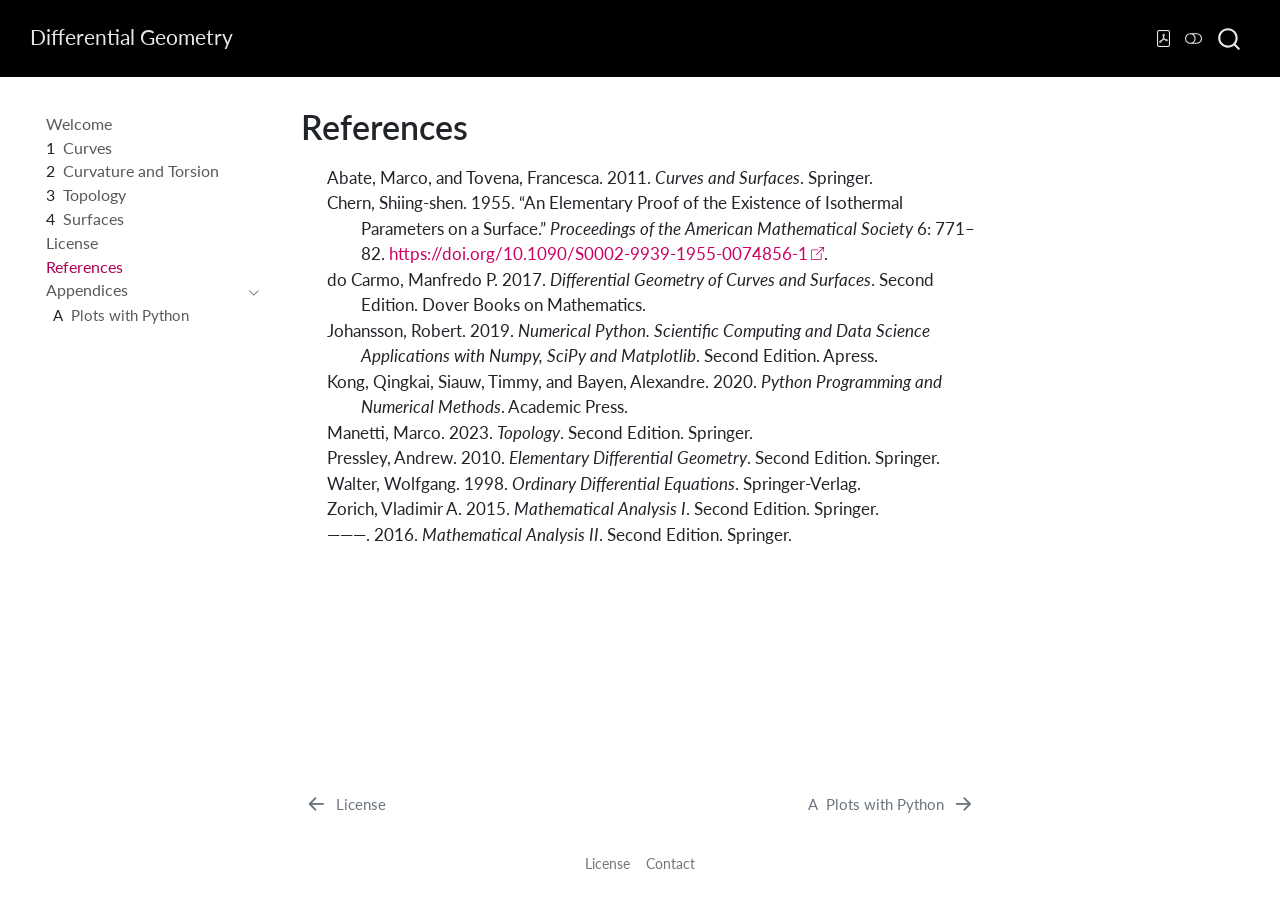
<file: docs/sections/references.html>
<!DOCTYPE html>
<html xmlns="http://www.w3.org/1999/xhtml" lang="en" xml:lang="en"><head>

<meta charset="utf-8">
<meta name="generator" content="quarto-1.5.57">

<meta name="viewport" content="width=device-width, initial-scale=1.0, user-scalable=yes">


<title>References – Differential Geometry</title>
<style>
code{white-space: pre-wrap;}
span.smallcaps{font-variant: small-caps;}
div.columns{display: flex; gap: min(4vw, 1.5em);}
div.column{flex: auto; overflow-x: auto;}
div.hanging-indent{margin-left: 1.5em; text-indent: -1.5em;}
ul.task-list{list-style: none;}
ul.task-list li input[type="checkbox"] {
  width: 0.8em;
  margin: 0 0.8em 0.2em -1em; /* quarto-specific, see https://github.com/quarto-dev/quarto-cli/issues/4556 */ 
  vertical-align: middle;
}
/* CSS for citations */
div.csl-bib-body { }
div.csl-entry {
  clear: both;
}
.hanging-indent div.csl-entry {
  margin-left:2em;
  text-indent:-2em;
}
div.csl-left-margin {
  min-width:2em;
  float:left;
}
div.csl-right-inline {
  margin-left:2em;
  padding-left:1em;
}
div.csl-indent {
  margin-left: 2em;
}</style>


<script src="../site_libs/quarto-nav/quarto-nav.js"></script>
<script src="../site_libs/quarto-nav/headroom.min.js"></script>
<script src="../site_libs/clipboard/clipboard.min.js"></script>
<script src="../site_libs/quarto-search/autocomplete.umd.js"></script>
<script src="../site_libs/quarto-search/fuse.min.js"></script>
<script src="../site_libs/quarto-search/quarto-search.js"></script>
<meta name="quarto:offset" content="../">
<link href="../sections/appendix_plots.html" rel="next">
<link href="../sections/license.html" rel="prev">
<link href="../images/favicon.png" rel="icon" type="image/png">
<script src="../site_libs/quarto-html/quarto.js"></script>
<script src="../site_libs/quarto-html/popper.min.js"></script>
<script src="../site_libs/quarto-html/tippy.umd.min.js"></script>
<script src="../site_libs/quarto-html/anchor.min.js"></script>
<link href="../site_libs/quarto-html/tippy.css" rel="stylesheet">
<link href="../site_libs/quarto-html/quarto-syntax-highlighting.css" rel="stylesheet" class="quarto-color-scheme" id="quarto-text-highlighting-styles">
<link href="../site_libs/quarto-html/quarto-syntax-highlighting-dark.css" rel="prefetch" class="quarto-color-scheme quarto-color-alternate" id="quarto-text-highlighting-styles">
<script src="../site_libs/bootstrap/bootstrap.min.js"></script>
<link href="../site_libs/bootstrap/bootstrap-icons.css" rel="stylesheet">
<link href="../site_libs/bootstrap/bootstrap.min.css" rel="stylesheet" class="quarto-color-scheme" id="quarto-bootstrap" data-mode="light">
<link href="../site_libs/bootstrap/bootstrap-dark.min.css" rel="prefetch" class="quarto-color-scheme quarto-color-alternate" id="quarto-bootstrap" data-mode="dark">
<link href="../site_libs/quarto-contrib/foldbox/foldbox.css" rel="stylesheet">
<script id="quarto-search-options" type="application/json">{
  "location": "navbar",
  "copy-button": false,
  "collapse-after": 3,
  "panel-placement": "end",
  "type": "overlay",
  "limit": 50,
  "keyboard-shortcut": [
    "f",
    "/",
    "s"
  ],
  "language": {
    "search-no-results-text": "No results",
    "search-matching-documents-text": "matching documents",
    "search-copy-link-title": "Copy link to search",
    "search-hide-matches-text": "Hide additional matches",
    "search-more-match-text": "more match in this document",
    "search-more-matches-text": "more matches in this document",
    "search-clear-button-title": "Clear",
    "search-text-placeholder": "",
    "search-detached-cancel-button-title": "Cancel",
    "search-submit-button-title": "Submit",
    "search-label": "Search"
  }
}</script>
<style>
.Corollary {
  --color1: #f4cce0;
  --color2: #db4d92;
}
.Theorem {
  --color1: #f4cce0;
  --color2: #db4d92;
}
.Definition {
  --color1: #c6e6ed;
  --color2: #1995ad;
}
.Example {
  --color1: #bce5de;
  --color2: #21aa93;
}
.Important {
  --color1: #f4cce0;
  --color2: #db4d92;
}
.Goal {
  --color1: #f4cce0;
  --color2: #db4d92;
}
.Proposition {
  --color1: #f4cce0;
  --color2: #db4d92;
}
.Proof {
  --color1: #f1f1f2;
  --color2: #c0c0c1;
}
.Notation {
  --color1: #c6e6ed;
  --color2: #1995ad;
}
.Warning {
  --color1: #f4cce0;
  --color2: #db4d92;
}
.Conjecture {
  --color1: #f4cce0;
  --color2: #db4d92;
}
.Assumption {
  --color1: #f4cce0;
  --color2: #db4d92;
}
.TODO {
  --color1: #e7b1b4;
  --color2: #8c3236;
}
.Problem {
  --color1: #f4cce0;
  --color2: #db4d92;
}
.Remark {
  --color1: #bce5de;
  --color2: #21aa93;
}
.Lemma {
  --color1: #f4cce0;
  --color2: #db4d92;
}
.Question {
  --color1: #f4cce0;
  --color2: #db4d92;
}
.DONE {
  --color1: #cce7b1;
  --color2: #86b754;
}
</style>


</head>

<body class="nav-sidebar floating nav-fixed">

<div id="quarto-search-results"></div>
  <header id="quarto-header" class="headroom fixed-top">
    <nav class="navbar navbar-expand-lg " data-bs-theme="dark">
      <div class="navbar-container container-fluid">
      <div class="navbar-brand-container mx-auto">
    <a class="navbar-brand" href="../index.html">
    <span class="navbar-title">Differential Geometry</span>
    </a>
  </div>
        <div class="quarto-navbar-tools tools-end">
    <a href="../Differential-Geometry.pdf" title="Download PDF" class="quarto-navigation-tool px-1" aria-label="Download PDF"><i class="bi bi-file-pdf"></i></a>
  <a href="" class="quarto-color-scheme-toggle quarto-navigation-tool  px-1" onclick="window.quartoToggleColorScheme(); return false;" title="Toggle dark mode"><i class="bi"></i></a>
</div>
          <div id="quarto-search" class="" title="Search"></div>
      </div> <!-- /container-fluid -->
    </nav>
  <nav class="quarto-secondary-nav">
    <div class="container-fluid d-flex">
      <button type="button" class="quarto-btn-toggle btn" data-bs-toggle="collapse" role="button" data-bs-target=".quarto-sidebar-collapse-item" aria-controls="quarto-sidebar" aria-expanded="false" aria-label="Toggle sidebar navigation" onclick="if (window.quartoToggleHeadroom) { window.quartoToggleHeadroom(); }">
        <i class="bi bi-layout-text-sidebar-reverse"></i>
      </button>
        <nav class="quarto-page-breadcrumbs" aria-label="breadcrumb"><ol class="breadcrumb"><li class="breadcrumb-item"><a href="../sections/references.html">References</a></li></ol></nav>
        <a class="flex-grow-1" role="navigation" data-bs-toggle="collapse" data-bs-target=".quarto-sidebar-collapse-item" aria-controls="quarto-sidebar" aria-expanded="false" aria-label="Toggle sidebar navigation" onclick="if (window.quartoToggleHeadroom) { window.quartoToggleHeadroom(); }">      
        </a>
    </div>
  </nav>
</header>
<!-- content -->
<div id="quarto-content" class="quarto-container page-columns page-rows-contents page-layout-article page-navbar">
<!-- sidebar -->
  <nav id="quarto-sidebar" class="sidebar collapse collapse-horizontal quarto-sidebar-collapse-item sidebar-navigation floating overflow-auto">
    <div class="sidebar-menu-container"> 
    <ul class="list-unstyled mt-1">
        <li class="sidebar-item">
  <div class="sidebar-item-container"> 
  <a href="../index.html" class="sidebar-item-text sidebar-link">
 <span class="menu-text">Welcome</span></a>
  </div>
</li>
        <li class="sidebar-item">
  <div class="sidebar-item-container"> 
  <a href="../sections/chap_1.html" class="sidebar-item-text sidebar-link">
 <span class="menu-text"><span class="chapter-number">1</span>&nbsp; <span class="chapter-title">Curves</span></span></a>
  </div>
</li>
        <li class="sidebar-item">
  <div class="sidebar-item-container"> 
  <a href="../sections/chap_2.html" class="sidebar-item-text sidebar-link">
 <span class="menu-text"><span class="chapter-number">2</span>&nbsp; <span class="chapter-title">Curvature and Torsion</span></span></a>
  </div>
</li>
        <li class="sidebar-item">
  <div class="sidebar-item-container"> 
  <a href="../sections/chap_3.html" class="sidebar-item-text sidebar-link">
 <span class="menu-text"><span class="chapter-number">3</span>&nbsp; <span class="chapter-title">Topology</span></span></a>
  </div>
</li>
        <li class="sidebar-item">
  <div class="sidebar-item-container"> 
  <a href="../sections/chap_4.html" class="sidebar-item-text sidebar-link">
 <span class="menu-text"><span class="chapter-number">4</span>&nbsp; <span class="chapter-title">Surfaces</span></span></a>
  </div>
</li>
        <li class="sidebar-item">
  <div class="sidebar-item-container"> 
  <a href="../sections/license.html" class="sidebar-item-text sidebar-link">
 <span class="menu-text">License</span></a>
  </div>
</li>
        <li class="sidebar-item">
  <div class="sidebar-item-container"> 
  <a href="../sections/references.html" class="sidebar-item-text sidebar-link active">
 <span class="menu-text">References</span></a>
  </div>
</li>
        <li class="sidebar-item sidebar-item-section">
      <div class="sidebar-item-container"> 
            <a class="sidebar-item-text sidebar-link text-start" data-bs-toggle="collapse" data-bs-target="#quarto-sidebar-section-1" role="navigation" aria-expanded="true">
 <span class="menu-text">Appendices</span></a>
          <a class="sidebar-item-toggle text-start" data-bs-toggle="collapse" data-bs-target="#quarto-sidebar-section-1" role="navigation" aria-expanded="true" aria-label="Toggle section">
            <i class="bi bi-chevron-right ms-2"></i>
          </a> 
      </div>
      <ul id="quarto-sidebar-section-1" class="collapse list-unstyled sidebar-section depth1 show">  
          <li class="sidebar-item">
  <div class="sidebar-item-container"> 
  <a href="../sections/appendix_plots.html" class="sidebar-item-text sidebar-link">
 <span class="menu-text"><span class="chapter-number">A</span>&nbsp; <span class="chapter-title">Plots with Python</span></span></a>
  </div>
</li>
      </ul>
  </li>
    </ul>
    </div>
</nav>
<div id="quarto-sidebar-glass" class="quarto-sidebar-collapse-item" data-bs-toggle="collapse" data-bs-target=".quarto-sidebar-collapse-item"></div>
<!-- margin-sidebar -->
    <div id="quarto-margin-sidebar" class="sidebar margin-sidebar zindex-bottom">
        
    </div>
<!-- main -->
<main class="content" id="quarto-document-content">

<header id="title-block-header" class="quarto-title-block default">
<div class="quarto-title">
<h1 class="title">References</h1>
</div>



<div class="quarto-title-meta">

    
  
    
  </div>
  


</header>


<div id="refs" class="references csl-bib-body hanging-indent" data-entry-spacing="0" role="list">
<div id="ref-abate-tovena" class="csl-entry" role="listitem">
Abate, Marco, and Tovena, Francesca. 2011. <em>Curves and Surfaces</em>.
Springer.
</div>
<div id="ref-chern" class="csl-entry" role="listitem">
Chern, Shiing-shen. 1955. <span>“An Elementary Proof of the Existence of
Isothermal Parameters on a Surface.”</span> <em>Proceedings of the
American Mathematical Society</em> 6: 771–82. <a href="https://doi.org/10.1090/S0002-9939-1955-0074856-1">https://doi.org/10.1090/S0002-9939-1955-0074856-1</a>.
</div>
<div id="ref-do-carmo" class="csl-entry" role="listitem">
do Carmo, Manfredo P. 2017. <em>Differential Geometry of Curves and
Surfaces</em>. Second Edition. Dover Books on Mathematics.
</div>
<div id="ref-johansson" class="csl-entry" role="listitem">
Johansson, Robert. 2019. <em>Numerical Python. Scientific Computing and
Data Science Applications with Numpy, SciPy and Matplotlib</em>. Second
Edition. Apress.
</div>
<div id="ref-KSB-Python" class="csl-entry" role="listitem">
Kong, Qingkai, Siauw, Timmy, and Bayen, Alexandre. 2020. <em>Python
Programming and Numerical Methods</em>. Academic Press.
</div>
<div id="ref-manetti" class="csl-entry" role="listitem">
Manetti, Marco. 2023. <em>Topology</em>. Second Edition. Springer.
</div>
<div id="ref-pressley" class="csl-entry" role="listitem">
Pressley, Andrew. 2010. <em>Elementary Differential Geometry</em>.
Second Edition. Springer.
</div>
<div id="ref-walter" class="csl-entry" role="listitem">
Walter, Wolfgang. 1998. <em>Ordinary Differential Equations</em>.
Springer-Verlag.
</div>
<div id="ref-zorich-1" class="csl-entry" role="listitem">
Zorich, Vladimir A. 2015. <em><span>Mathematical Analysis I</span></em>.
Second Edition. Springer.
</div>
<div id="ref-zorich-2" class="csl-entry" role="listitem">
———. 2016. <em>Mathematical Analysis II</em>. Second Edition. Springer.
</div>
</div>



</main> <!-- /main -->
<script id="quarto-html-after-body" type="application/javascript">
window.document.addEventListener("DOMContentLoaded", function (event) {
  const toggleBodyColorMode = (bsSheetEl) => {
    const mode = bsSheetEl.getAttribute("data-mode");
    const bodyEl = window.document.querySelector("body");
    if (mode === "dark") {
      bodyEl.classList.add("quarto-dark");
      bodyEl.classList.remove("quarto-light");
    } else {
      bodyEl.classList.add("quarto-light");
      bodyEl.classList.remove("quarto-dark");
    }
  }
  const toggleBodyColorPrimary = () => {
    const bsSheetEl = window.document.querySelector("link#quarto-bootstrap");
    if (bsSheetEl) {
      toggleBodyColorMode(bsSheetEl);
    }
  }
  toggleBodyColorPrimary();  
  const disableStylesheet = (stylesheets) => {
    for (let i=0; i < stylesheets.length; i++) {
      const stylesheet = stylesheets[i];
      stylesheet.rel = 'prefetch';
    }
  }
  const enableStylesheet = (stylesheets) => {
    for (let i=0; i < stylesheets.length; i++) {
      const stylesheet = stylesheets[i];
      stylesheet.rel = 'stylesheet';
    }
  }
  const manageTransitions = (selector, allowTransitions) => {
    const els = window.document.querySelectorAll(selector);
    for (let i=0; i < els.length; i++) {
      const el = els[i];
      if (allowTransitions) {
        el.classList.remove('notransition');
      } else {
        el.classList.add('notransition');
      }
    }
  }
  const toggleGiscusIfUsed = (isAlternate, darkModeDefault) => {
    const baseTheme = document.querySelector('#giscus-base-theme')?.value ?? 'light';
    const alternateTheme = document.querySelector('#giscus-alt-theme')?.value ?? 'dark';
    let newTheme = '';
    if(darkModeDefault) {
      newTheme = isAlternate ? baseTheme : alternateTheme;
    } else {
      newTheme = isAlternate ? alternateTheme : baseTheme;
    }
    const changeGiscusTheme = () => {
      // From: https://github.com/giscus/giscus/issues/336
      const sendMessage = (message) => {
        const iframe = document.querySelector('iframe.giscus-frame');
        if (!iframe) return;
        iframe.contentWindow.postMessage({ giscus: message }, 'https://giscus.app');
      }
      sendMessage({
        setConfig: {
          theme: newTheme
        }
      });
    }
    const isGiscussLoaded = window.document.querySelector('iframe.giscus-frame') !== null;
    if (isGiscussLoaded) {
      changeGiscusTheme();
    }
  }
  const toggleColorMode = (alternate) => {
    // Switch the stylesheets
    const alternateStylesheets = window.document.querySelectorAll('link.quarto-color-scheme.quarto-color-alternate');
    manageTransitions('#quarto-margin-sidebar .nav-link', false);
    if (alternate) {
      enableStylesheet(alternateStylesheets);
      for (const sheetNode of alternateStylesheets) {
        if (sheetNode.id === "quarto-bootstrap") {
          toggleBodyColorMode(sheetNode);
        }
      }
    } else {
      disableStylesheet(alternateStylesheets);
      toggleBodyColorPrimary();
    }
    manageTransitions('#quarto-margin-sidebar .nav-link', true);
    // Switch the toggles
    const toggles = window.document.querySelectorAll('.quarto-color-scheme-toggle');
    for (let i=0; i < toggles.length; i++) {
      const toggle = toggles[i];
      if (toggle) {
        if (alternate) {
          toggle.classList.add("alternate");     
        } else {
          toggle.classList.remove("alternate");
        }
      }
    }
    // Hack to workaround the fact that safari doesn't
    // properly recolor the scrollbar when toggling (#1455)
    if (navigator.userAgent.indexOf('Safari') > 0 && navigator.userAgent.indexOf('Chrome') == -1) {
      manageTransitions("body", false);
      window.scrollTo(0, 1);
      setTimeout(() => {
        window.scrollTo(0, 0);
        manageTransitions("body", true);
      }, 40);  
    }
  }
  const isFileUrl = () => { 
    return window.location.protocol === 'file:';
  }
  const hasAlternateSentinel = () => {  
    let styleSentinel = getColorSchemeSentinel();
    if (styleSentinel !== null) {
      return styleSentinel === "alternate";
    } else {
      return false;
    }
  }
  const setStyleSentinel = (alternate) => {
    const value = alternate ? "alternate" : "default";
    if (!isFileUrl()) {
      window.localStorage.setItem("quarto-color-scheme", value);
    } else {
      localAlternateSentinel = value;
    }
  }
  const getColorSchemeSentinel = () => {
    if (!isFileUrl()) {
      const storageValue = window.localStorage.getItem("quarto-color-scheme");
      return storageValue != null ? storageValue : localAlternateSentinel;
    } else {
      return localAlternateSentinel;
    }
  }
  const darkModeDefault = false;
  let localAlternateSentinel = darkModeDefault ? 'alternate' : 'default';
  // Dark / light mode switch
  window.quartoToggleColorScheme = () => {
    // Read the current dark / light value 
    let toAlternate = !hasAlternateSentinel();
    toggleColorMode(toAlternate);
    setStyleSentinel(toAlternate);
    toggleGiscusIfUsed(toAlternate, darkModeDefault);
  };
  // Ensure there is a toggle, if there isn't float one in the top right
  if (window.document.querySelector('.quarto-color-scheme-toggle') === null) {
    const a = window.document.createElement('a');
    a.classList.add('top-right');
    a.classList.add('quarto-color-scheme-toggle');
    a.href = "";
    a.onclick = function() { try { window.quartoToggleColorScheme(); } catch {} return false; };
    const i = window.document.createElement("i");
    i.classList.add('bi');
    a.appendChild(i);
    window.document.body.appendChild(a);
  }
  // Switch to dark mode if need be
  if (hasAlternateSentinel()) {
    toggleColorMode(true);
  } else {
    toggleColorMode(false);
  }
  const icon = "";
  const anchorJS = new window.AnchorJS();
  anchorJS.options = {
    placement: 'right',
    icon: icon
  };
  anchorJS.add('.anchored');
  const isCodeAnnotation = (el) => {
    for (const clz of el.classList) {
      if (clz.startsWith('code-annotation-')) {                     
        return true;
      }
    }
    return false;
  }
  const onCopySuccess = function(e) {
    // button target
    const button = e.trigger;
    // don't keep focus
    button.blur();
    // flash "checked"
    button.classList.add('code-copy-button-checked');
    var currentTitle = button.getAttribute("title");
    button.setAttribute("title", "Copied!");
    let tooltip;
    if (window.bootstrap) {
      button.setAttribute("data-bs-toggle", "tooltip");
      button.setAttribute("data-bs-placement", "left");
      button.setAttribute("data-bs-title", "Copied!");
      tooltip = new bootstrap.Tooltip(button, 
        { trigger: "manual", 
          customClass: "code-copy-button-tooltip",
          offset: [0, -8]});
      tooltip.show();    
    }
    setTimeout(function() {
      if (tooltip) {
        tooltip.hide();
        button.removeAttribute("data-bs-title");
        button.removeAttribute("data-bs-toggle");
        button.removeAttribute("data-bs-placement");
      }
      button.setAttribute("title", currentTitle);
      button.classList.remove('code-copy-button-checked');
    }, 1000);
    // clear code selection
    e.clearSelection();
  }
  const getTextToCopy = function(trigger) {
      const codeEl = trigger.previousElementSibling.cloneNode(true);
      for (const childEl of codeEl.children) {
        if (isCodeAnnotation(childEl)) {
          childEl.remove();
        }
      }
      return codeEl.innerText;
  }
  const clipboard = new window.ClipboardJS('.code-copy-button:not([data-in-quarto-modal])', {
    text: getTextToCopy
  });
  clipboard.on('success', onCopySuccess);
  if (window.document.getElementById('quarto-embedded-source-code-modal')) {
    // For code content inside modals, clipBoardJS needs to be initialized with a container option
    // TODO: Check when it could be a function (https://github.com/zenorocha/clipboard.js/issues/860)
    const clipboardModal = new window.ClipboardJS('.code-copy-button[data-in-quarto-modal]', {
      text: getTextToCopy,
      container: window.document.getElementById('quarto-embedded-source-code-modal')
    });
    clipboardModal.on('success', onCopySuccess);
  }
    var localhostRegex = new RegExp(/^(?:http|https):\/\/localhost\:?[0-9]*\//);
    var mailtoRegex = new RegExp(/^mailto:/);
      var filterRegex = new RegExp('/' + window.location.host + '/');
    var isInternal = (href) => {
        return filterRegex.test(href) || localhostRegex.test(href) || mailtoRegex.test(href);
    }
    // Inspect non-navigation links and adorn them if external
 	var links = window.document.querySelectorAll('a[href]:not(.nav-link):not(.navbar-brand):not(.toc-action):not(.sidebar-link):not(.sidebar-item-toggle):not(.pagination-link):not(.no-external):not([aria-hidden]):not(.dropdown-item):not(.quarto-navigation-tool):not(.about-link)');
    for (var i=0; i<links.length; i++) {
      const link = links[i];
      if (!isInternal(link.href)) {
        // undo the damage that might have been done by quarto-nav.js in the case of
        // links that we want to consider external
        if (link.dataset.originalHref !== undefined) {
          link.href = link.dataset.originalHref;
        }
          // default icon
          link.classList.add("external");
      }
    }
  function tippyHover(el, contentFn, onTriggerFn, onUntriggerFn) {
    const config = {
      allowHTML: true,
      maxWidth: 500,
      delay: 100,
      arrow: false,
      appendTo: function(el) {
          return el.parentElement;
      },
      interactive: true,
      interactiveBorder: 10,
      theme: 'quarto',
      placement: 'bottom-start',
    };
    if (contentFn) {
      config.content = contentFn;
    }
    if (onTriggerFn) {
      config.onTrigger = onTriggerFn;
    }
    if (onUntriggerFn) {
      config.onUntrigger = onUntriggerFn;
    }
    window.tippy(el, config); 
  }
  const noterefs = window.document.querySelectorAll('a[role="doc-noteref"]');
  for (var i=0; i<noterefs.length; i++) {
    const ref = noterefs[i];
    tippyHover(ref, function() {
      // use id or data attribute instead here
      let href = ref.getAttribute('data-footnote-href') || ref.getAttribute('href');
      try { href = new URL(href).hash; } catch {}
      const id = href.replace(/^#\/?/, "");
      const note = window.document.getElementById(id);
      if (note) {
        return note.innerHTML;
      } else {
        return "";
      }
    });
  }
  const xrefs = window.document.querySelectorAll('a.quarto-xref');
  const processXRef = (id, note) => {
    // Strip column container classes
    const stripColumnClz = (el) => {
      el.classList.remove("page-full", "page-columns");
      if (el.children) {
        for (const child of el.children) {
          stripColumnClz(child);
        }
      }
    }
    stripColumnClz(note)
    if (id === null || id.startsWith('sec-')) {
      // Special case sections, only their first couple elements
      const container = document.createElement("div");
      if (note.children && note.children.length > 2) {
        container.appendChild(note.children[0].cloneNode(true));
        for (let i = 1; i < note.children.length; i++) {
          const child = note.children[i];
          if (child.tagName === "P" && child.innerText === "") {
            continue;
          } else {
            container.appendChild(child.cloneNode(true));
            break;
          }
        }
        if (window.Quarto?.typesetMath) {
          window.Quarto.typesetMath(container);
        }
        return container.innerHTML
      } else {
        if (window.Quarto?.typesetMath) {
          window.Quarto.typesetMath(note);
        }
        return note.innerHTML;
      }
    } else {
      // Remove any anchor links if they are present
      const anchorLink = note.querySelector('a.anchorjs-link');
      if (anchorLink) {
        anchorLink.remove();
      }
      if (window.Quarto?.typesetMath) {
        window.Quarto.typesetMath(note);
      }
      // TODO in 1.5, we should make sure this works without a callout special case
      if (note.classList.contains("callout")) {
        return note.outerHTML;
      } else {
        return note.innerHTML;
      }
    }
  }
  for (var i=0; i<xrefs.length; i++) {
    const xref = xrefs[i];
    tippyHover(xref, undefined, function(instance) {
      instance.disable();
      let url = xref.getAttribute('href');
      let hash = undefined; 
      if (url.startsWith('#')) {
        hash = url;
      } else {
        try { hash = new URL(url).hash; } catch {}
      }
      if (hash) {
        const id = hash.replace(/^#\/?/, "");
        const note = window.document.getElementById(id);
        if (note !== null) {
          try {
            const html = processXRef(id, note.cloneNode(true));
            instance.setContent(html);
          } finally {
            instance.enable();
            instance.show();
          }
        } else {
          // See if we can fetch this
          fetch(url.split('#')[0])
          .then(res => res.text())
          .then(html => {
            const parser = new DOMParser();
            const htmlDoc = parser.parseFromString(html, "text/html");
            const note = htmlDoc.getElementById(id);
            if (note !== null) {
              const html = processXRef(id, note);
              instance.setContent(html);
            } 
          }).finally(() => {
            instance.enable();
            instance.show();
          });
        }
      } else {
        // See if we can fetch a full url (with no hash to target)
        // This is a special case and we should probably do some content thinning / targeting
        fetch(url)
        .then(res => res.text())
        .then(html => {
          const parser = new DOMParser();
          const htmlDoc = parser.parseFromString(html, "text/html");
          const note = htmlDoc.querySelector('main.content');
          if (note !== null) {
            // This should only happen for chapter cross references
            // (since there is no id in the URL)
            // remove the first header
            if (note.children.length > 0 && note.children[0].tagName === "HEADER") {
              note.children[0].remove();
            }
            const html = processXRef(null, note);
            instance.setContent(html);
          } 
        }).finally(() => {
          instance.enable();
          instance.show();
        });
      }
    }, function(instance) {
    });
  }
      let selectedAnnoteEl;
      const selectorForAnnotation = ( cell, annotation) => {
        let cellAttr = 'data-code-cell="' + cell + '"';
        let lineAttr = 'data-code-annotation="' +  annotation + '"';
        const selector = 'span[' + cellAttr + '][' + lineAttr + ']';
        return selector;
      }
      const selectCodeLines = (annoteEl) => {
        const doc = window.document;
        const targetCell = annoteEl.getAttribute("data-target-cell");
        const targetAnnotation = annoteEl.getAttribute("data-target-annotation");
        const annoteSpan = window.document.querySelector(selectorForAnnotation(targetCell, targetAnnotation));
        const lines = annoteSpan.getAttribute("data-code-lines").split(",");
        const lineIds = lines.map((line) => {
          return targetCell + "-" + line;
        })
        let top = null;
        let height = null;
        let parent = null;
        if (lineIds.length > 0) {
            //compute the position of the single el (top and bottom and make a div)
            const el = window.document.getElementById(lineIds[0]);
            top = el.offsetTop;
            height = el.offsetHeight;
            parent = el.parentElement.parentElement;
          if (lineIds.length > 1) {
            const lastEl = window.document.getElementById(lineIds[lineIds.length - 1]);
            const bottom = lastEl.offsetTop + lastEl.offsetHeight;
            height = bottom - top;
          }
          if (top !== null && height !== null && parent !== null) {
            // cook up a div (if necessary) and position it 
            let div = window.document.getElementById("code-annotation-line-highlight");
            if (div === null) {
              div = window.document.createElement("div");
              div.setAttribute("id", "code-annotation-line-highlight");
              div.style.position = 'absolute';
              parent.appendChild(div);
            }
            div.style.top = top - 2 + "px";
            div.style.height = height + 4 + "px";
            div.style.left = 0;
            let gutterDiv = window.document.getElementById("code-annotation-line-highlight-gutter");
            if (gutterDiv === null) {
              gutterDiv = window.document.createElement("div");
              gutterDiv.setAttribute("id", "code-annotation-line-highlight-gutter");
              gutterDiv.style.position = 'absolute';
              const codeCell = window.document.getElementById(targetCell);
              const gutter = codeCell.querySelector('.code-annotation-gutter');
              gutter.appendChild(gutterDiv);
            }
            gutterDiv.style.top = top - 2 + "px";
            gutterDiv.style.height = height + 4 + "px";
          }
          selectedAnnoteEl = annoteEl;
        }
      };
      const unselectCodeLines = () => {
        const elementsIds = ["code-annotation-line-highlight", "code-annotation-line-highlight-gutter"];
        elementsIds.forEach((elId) => {
          const div = window.document.getElementById(elId);
          if (div) {
            div.remove();
          }
        });
        selectedAnnoteEl = undefined;
      };
        // Handle positioning of the toggle
    window.addEventListener(
      "resize",
      throttle(() => {
        elRect = undefined;
        if (selectedAnnoteEl) {
          selectCodeLines(selectedAnnoteEl);
        }
      }, 10)
    );
    function throttle(fn, ms) {
    let throttle = false;
    let timer;
      return (...args) => {
        if(!throttle) { // first call gets through
            fn.apply(this, args);
            throttle = true;
        } else { // all the others get throttled
            if(timer) clearTimeout(timer); // cancel #2
            timer = setTimeout(() => {
              fn.apply(this, args);
              timer = throttle = false;
            }, ms);
        }
      };
    }
      // Attach click handler to the DT
      const annoteDls = window.document.querySelectorAll('dt[data-target-cell]');
      for (const annoteDlNode of annoteDls) {
        annoteDlNode.addEventListener('click', (event) => {
          const clickedEl = event.target;
          if (clickedEl !== selectedAnnoteEl) {
            unselectCodeLines();
            const activeEl = window.document.querySelector('dt[data-target-cell].code-annotation-active');
            if (activeEl) {
              activeEl.classList.remove('code-annotation-active');
            }
            selectCodeLines(clickedEl);
            clickedEl.classList.add('code-annotation-active');
          } else {
            // Unselect the line
            unselectCodeLines();
            clickedEl.classList.remove('code-annotation-active');
          }
        });
      }
  const findCites = (el) => {
    const parentEl = el.parentElement;
    if (parentEl) {
      const cites = parentEl.dataset.cites;
      if (cites) {
        return {
          el,
          cites: cites.split(' ')
        };
      } else {
        return findCites(el.parentElement)
      }
    } else {
      return undefined;
    }
  };
  var bibliorefs = window.document.querySelectorAll('a[role="doc-biblioref"]');
  for (var i=0; i<bibliorefs.length; i++) {
    const ref = bibliorefs[i];
    const citeInfo = findCites(ref);
    if (citeInfo) {
      tippyHover(citeInfo.el, function() {
        var popup = window.document.createElement('div');
        citeInfo.cites.forEach(function(cite) {
          var citeDiv = window.document.createElement('div');
          citeDiv.classList.add('hanging-indent');
          citeDiv.classList.add('csl-entry');
          var biblioDiv = window.document.getElementById('ref-' + cite);
          if (biblioDiv) {
            citeDiv.innerHTML = biblioDiv.innerHTML;
          }
          popup.appendChild(citeDiv);
        });
        return popup.innerHTML;
      });
    }
  }
});
</script>
<nav class="page-navigation">
  <div class="nav-page nav-page-previous">
      <a href="../sections/license.html" class="pagination-link" aria-label="License">
        <i class="bi bi-arrow-left-short"></i> <span class="nav-page-text">License</span>
      </a>          
  </div>
  <div class="nav-page nav-page-next">
      <a href="../sections/appendix_plots.html" class="pagination-link" aria-label="Plots with Python">
        <span class="nav-page-text"><span class="chapter-number">A</span>&nbsp; <span class="chapter-title">Plots with Python</span></span> <i class="bi bi-arrow-right-short"></i>
      </a>
  </div>
</nav>
</div> <!-- /content -->
<footer class="footer">
  <div class="nav-footer">
    <div class="nav-footer-left">
      &nbsp;
    </div>   
    <div class="nav-footer-center">
      <ul class="footer-items list-unstyled">
    <li class="nav-item">
    <a class="nav-link active" href="../sections/license.html" aria-current="page">
<p>License</p>
</a>
  </li>  
    <li class="nav-item">
    <a class="nav-link" href="https://www.silviofanzon.com/contact">
<p>Contact</p>
</a>
  </li>  
</ul>
    </div>
    <div class="nav-footer-right">
      &nbsp;
    </div>
  </div>
</footer>




</body></html>
</file>
<file: _book/site_libs/quarto-html/tippy.css>
.tippy-box[data-animation=fade][data-state=hidden]{opacity:0}[data-tippy-root]{max-width:calc(100vw - 10px)}.tippy-box{position:relative;background-color:#333;color:#fff;border-radius:4px;font-size:14px;line-height:1.4;white-space:normal;outline:0;transition-property:transform,visibility,opacity}.tippy-box[data-placement^=top]>.tippy-arrow{bottom:0}.tippy-box[data-placement^=top]>.tippy-arrow:before{bottom:-7px;left:0;border-width:8px 8px 0;border-top-color:initial;transform-origin:center top}.tippy-box[data-placement^=bottom]>.tippy-arrow{top:0}.tippy-box[data-placement^=bottom]>.tippy-arrow:before{top:-7px;left:0;border-width:0 8px 8px;border-bottom-color:initial;transform-origin:center bottom}.tippy-box[data-placement^=left]>.tippy-arrow{right:0}.tippy-box[data-placement^=left]>.tippy-arrow:before{border-width:8px 0 8px 8px;border-left-color:initial;right:-7px;transform-origin:center left}.tippy-box[data-placement^=right]>.tippy-arrow{left:0}.tippy-box[data-placement^=right]>.tippy-arrow:before{left:-7px;border-width:8px 8px 8px 0;border-right-color:initial;transform-origin:center right}.tippy-box[data-inertia][data-state=visible]{transition-timing-function:cubic-bezier(.54,1.5,.38,1.11)}.tippy-arrow{width:16px;height:16px;color:#333}.tippy-arrow:before{content:"";position:absolute;border-color:transparent;border-style:solid}.tippy-content{position:relative;padding:5px 9px;z-index:1}
</file>
<file: _book/site_libs/quarto-html/quarto-syntax-highlighting.css>
/* quarto syntax highlight colors */
:root {
  --quarto-hl-ot-color: #003B4F;
  --quarto-hl-at-color: #657422;
  --quarto-hl-ss-color: #20794D;
  --quarto-hl-an-color: #5E5E5E;
  --quarto-hl-fu-color: #4758AB;
  --quarto-hl-st-color: #20794D;
  --quarto-hl-cf-color: #003B4F;
  --quarto-hl-op-color: #5E5E5E;
  --quarto-hl-er-color: #AD0000;
  --quarto-hl-bn-color: #AD0000;
  --quarto-hl-al-color: #AD0000;
  --quarto-hl-va-color: #111111;
  --quarto-hl-bu-color: inherit;
  --quarto-hl-ex-color: inherit;
  --quarto-hl-pp-color: #AD0000;
  --quarto-hl-in-color: #5E5E5E;
  --quarto-hl-vs-color: #20794D;
  --quarto-hl-wa-color: #5E5E5E;
  --quarto-hl-do-color: #5E5E5E;
  --quarto-hl-im-color: #00769E;
  --quarto-hl-ch-color: #20794D;
  --quarto-hl-dt-color: #AD0000;
  --quarto-hl-fl-color: #AD0000;
  --quarto-hl-co-color: #5E5E5E;
  --quarto-hl-cv-color: #5E5E5E;
  --quarto-hl-cn-color: #8f5902;
  --quarto-hl-sc-color: #5E5E5E;
  --quarto-hl-dv-color: #AD0000;
  --quarto-hl-kw-color: #003B4F;
}

/* other quarto variables */
:root {
  --quarto-font-monospace: SFMono-Regular, Menlo, Monaco, Consolas, "Liberation Mono", "Courier New", monospace;
}

pre > code.sourceCode > span {
  color: #003B4F;
}

code span {
  color: #003B4F;
}

code.sourceCode > span {
  color: #003B4F;
}

div.sourceCode,
div.sourceCode pre.sourceCode {
  color: #003B4F;
}

code span.ot {
  color: #003B4F;
  font-style: inherit;
}

code span.at {
  color: #657422;
  font-style: inherit;
}

code span.ss {
  color: #20794D;
  font-style: inherit;
}

code span.an {
  color: #5E5E5E;
  font-style: inherit;
}

code span.fu {
  color: #4758AB;
  font-style: inherit;
}

code span.st {
  color: #20794D;
  font-style: inherit;
}

code span.cf {
  color: #003B4F;
  font-style: inherit;
}

code span.op {
  color: #5E5E5E;
  font-style: inherit;
}

code span.er {
  color: #AD0000;
  font-style: inherit;
}

code span.bn {
  color: #AD0000;
  font-style: inherit;
}

code span.al {
  color: #AD0000;
  font-style: inherit;
}

code span.va {
  color: #111111;
  font-style: inherit;
}

code span.bu {
  font-style: inherit;
}

code span.ex {
  font-style: inherit;
}

code span.pp {
  color: #AD0000;
  font-style: inherit;
}

code span.in {
  color: #5E5E5E;
  font-style: inherit;
}

code span.vs {
  color: #20794D;
  font-style: inherit;
}

code span.wa {
  color: #5E5E5E;
  font-style: italic;
}

code span.do {
  color: #5E5E5E;
  font-style: italic;
}

code span.im {
  color: #00769E;
  font-style: inherit;
}

code span.ch {
  color: #20794D;
  font-style: inherit;
}

code span.dt {
  color: #AD0000;
  font-style: inherit;
}

code span.fl {
  color: #AD0000;
  font-style: inherit;
}

code span.co {
  color: #5E5E5E;
  font-style: inherit;
}

code span.cv {
  color: #5E5E5E;
  font-style: italic;
}

code span.cn {
  color: #8f5902;
  font-style: inherit;
}

code span.sc {
  color: #5E5E5E;
  font-style: inherit;
}

code span.dv {
  color: #AD0000;
  font-style: inherit;
}

code span.kw {
  color: #003B4F;
  font-style: inherit;
}

.prevent-inlining {
  content: "</";
}

/*# sourceMappingURL=debc5d5d77c3f9108843748ff7464032.css.map */
</file>
<file: _book/site_libs/quarto-html/quarto-syntax-highlighting-dark.css>
/* quarto syntax highlight colors */
:root {
  --quarto-hl-al-color: #f07178;
  --quarto-hl-an-color: #d4d0ab;
  --quarto-hl-at-color: #00e0e0;
  --quarto-hl-bn-color: #d4d0ab;
  --quarto-hl-bu-color: #abe338;
  --quarto-hl-ch-color: #abe338;
  --quarto-hl-co-color: #f8f8f2;
  --quarto-hl-cv-color: #ffd700;
  --quarto-hl-cn-color: #ffd700;
  --quarto-hl-cf-color: #ffa07a;
  --quarto-hl-dt-color: #ffa07a;
  --quarto-hl-dv-color: #d4d0ab;
  --quarto-hl-do-color: #f8f8f2;
  --quarto-hl-er-color: #f07178;
  --quarto-hl-ex-color: #00e0e0;
  --quarto-hl-fl-color: #d4d0ab;
  --quarto-hl-fu-color: #ffa07a;
  --quarto-hl-im-color: #abe338;
  --quarto-hl-in-color: #d4d0ab;
  --quarto-hl-kw-color: #ffa07a;
  --quarto-hl-op-color: #ffa07a;
  --quarto-hl-ot-color: #00e0e0;
  --quarto-hl-pp-color: #dcc6e0;
  --quarto-hl-re-color: #00e0e0;
  --quarto-hl-sc-color: #abe338;
  --quarto-hl-ss-color: #abe338;
  --quarto-hl-st-color: #abe338;
  --quarto-hl-va-color: #00e0e0;
  --quarto-hl-vs-color: #abe338;
  --quarto-hl-wa-color: #dcc6e0;
}

/* other quarto variables */
:root {
  --quarto-font-monospace: SFMono-Regular, Menlo, Monaco, Consolas, "Liberation Mono", "Courier New", monospace;
}

code span.al {
  background-color: #2a0f15;
  font-weight: bold;
  color: #f07178;
}

code span.an {
  color: #d4d0ab;
}

code span.at {
  color: #00e0e0;
}

code span.bn {
  color: #d4d0ab;
}

code span.bu {
  color: #abe338;
}

code span.ch {
  color: #abe338;
}

code span.co {
  font-style: italic;
  color: #f8f8f2;
}

code span.cv {
  color: #ffd700;
}

code span.cn {
  color: #ffd700;
}

code span.cf {
  font-weight: bold;
  color: #ffa07a;
}

code span.dt {
  color: #ffa07a;
}

code span.dv {
  color: #d4d0ab;
}

code span.do {
  color: #f8f8f2;
}

code span.er {
  color: #f07178;
  text-decoration: underline;
}

code span.ex {
  font-weight: bold;
  color: #00e0e0;
}

code span.fl {
  color: #d4d0ab;
}

code span.fu {
  color: #ffa07a;
}

code span.im {
  color: #abe338;
}

code span.in {
  color: #d4d0ab;
}

code span.kw {
  font-weight: bold;
  color: #ffa07a;
}

pre > code.sourceCode > span {
  color: #f8f8f2;
}

code span {
  color: #f8f8f2;
}

code.sourceCode > span {
  color: #f8f8f2;
}

div.sourceCode,
div.sourceCode pre.sourceCode {
  color: #f8f8f2;
}

code span.op {
  color: #ffa07a;
}

code span.ot {
  color: #00e0e0;
}

code span.pp {
  color: #dcc6e0;
}

code span.re {
  background-color: #f8f8f2;
  color: #00e0e0;
}

code span.sc {
  color: #abe338;
}

code span.ss {
  color: #abe338;
}

code span.st {
  color: #abe338;
}

code span.va {
  color: #00e0e0;
}

code span.vs {
  color: #abe338;
}

code span.wa {
  color: #dcc6e0;
}

.prevent-inlining {
  content: "</";
}

/*# sourceMappingURL=935a306eefa94366c21e1a970dddb765.css.map */
</file>
<file: docs/site_libs/quarto-html/tippy.css>
.tippy-box[data-animation=fade][data-state=hidden]{opacity:0}[data-tippy-root]{max-width:calc(100vw - 10px)}.tippy-box{position:relative;background-color:#333;color:#fff;border-radius:4px;font-size:14px;line-height:1.4;white-space:normal;outline:0;transition-property:transform,visibility,opacity}.tippy-box[data-placement^=top]>.tippy-arrow{bottom:0}.tippy-box[data-placement^=top]>.tippy-arrow:before{bottom:-7px;left:0;border-width:8px 8px 0;border-top-color:initial;transform-origin:center top}.tippy-box[data-placement^=bottom]>.tippy-arrow{top:0}.tippy-box[data-placement^=bottom]>.tippy-arrow:before{top:-7px;left:0;border-width:0 8px 8px;border-bottom-color:initial;transform-origin:center bottom}.tippy-box[data-placement^=left]>.tippy-arrow{right:0}.tippy-box[data-placement^=left]>.tippy-arrow:before{border-width:8px 0 8px 8px;border-left-color:initial;right:-7px;transform-origin:center left}.tippy-box[data-placement^=right]>.tippy-arrow{left:0}.tippy-box[data-placement^=right]>.tippy-arrow:before{left:-7px;border-width:8px 8px 8px 0;border-right-color:initial;transform-origin:center right}.tippy-box[data-inertia][data-state=visible]{transition-timing-function:cubic-bezier(.54,1.5,.38,1.11)}.tippy-arrow{width:16px;height:16px;color:#333}.tippy-arrow:before{content:"";position:absolute;border-color:transparent;border-style:solid}.tippy-content{position:relative;padding:5px 9px;z-index:1}
</file>
<file: docs/site_libs/quarto-html/quarto-syntax-highlighting.css>
/* quarto syntax highlight colors */
:root {
  --quarto-hl-ot-color: #003B4F;
  --quarto-hl-at-color: #657422;
  --quarto-hl-ss-color: #20794D;
  --quarto-hl-an-color: #5E5E5E;
  --quarto-hl-fu-color: #4758AB;
  --quarto-hl-st-color: #20794D;
  --quarto-hl-cf-color: #003B4F;
  --quarto-hl-op-color: #5E5E5E;
  --quarto-hl-er-color: #AD0000;
  --quarto-hl-bn-color: #AD0000;
  --quarto-hl-al-color: #AD0000;
  --quarto-hl-va-color: #111111;
  --quarto-hl-bu-color: inherit;
  --quarto-hl-ex-color: inherit;
  --quarto-hl-pp-color: #AD0000;
  --quarto-hl-in-color: #5E5E5E;
  --quarto-hl-vs-color: #20794D;
  --quarto-hl-wa-color: #5E5E5E;
  --quarto-hl-do-color: #5E5E5E;
  --quarto-hl-im-color: #00769E;
  --quarto-hl-ch-color: #20794D;
  --quarto-hl-dt-color: #AD0000;
  --quarto-hl-fl-color: #AD0000;
  --quarto-hl-co-color: #5E5E5E;
  --quarto-hl-cv-color: #5E5E5E;
  --quarto-hl-cn-color: #8f5902;
  --quarto-hl-sc-color: #5E5E5E;
  --quarto-hl-dv-color: #AD0000;
  --quarto-hl-kw-color: #003B4F;
}

/* other quarto variables */
:root {
  --quarto-font-monospace: SFMono-Regular, Menlo, Monaco, Consolas, "Liberation Mono", "Courier New", monospace;
}

pre > code.sourceCode > span {
  color: #003B4F;
}

code span {
  color: #003B4F;
}

code.sourceCode > span {
  color: #003B4F;
}

div.sourceCode,
div.sourceCode pre.sourceCode {
  color: #003B4F;
}

code span.ot {
  color: #003B4F;
  font-style: inherit;
}

code span.at {
  color: #657422;
  font-style: inherit;
}

code span.ss {
  color: #20794D;
  font-style: inherit;
}

code span.an {
  color: #5E5E5E;
  font-style: inherit;
}

code span.fu {
  color: #4758AB;
  font-style: inherit;
}

code span.st {
  color: #20794D;
  font-style: inherit;
}

code span.cf {
  color: #003B4F;
  font-weight: bold;
  font-style: inherit;
}

code span.op {
  color: #5E5E5E;
  font-style: inherit;
}

code span.er {
  color: #AD0000;
  font-style: inherit;
}

code span.bn {
  color: #AD0000;
  font-style: inherit;
}

code span.al {
  color: #AD0000;
  font-style: inherit;
}

code span.va {
  color: #111111;
  font-style: inherit;
}

code span.bu {
  font-style: inherit;
}

code span.ex {
  font-style: inherit;
}

code span.pp {
  color: #AD0000;
  font-style: inherit;
}

code span.in {
  color: #5E5E5E;
  font-style: inherit;
}

code span.vs {
  color: #20794D;
  font-style: inherit;
}

code span.wa {
  color: #5E5E5E;
  font-style: italic;
}

code span.do {
  color: #5E5E5E;
  font-style: italic;
}

code span.im {
  color: #00769E;
  font-style: inherit;
}

code span.ch {
  color: #20794D;
  font-style: inherit;
}

code span.dt {
  color: #AD0000;
  font-style: inherit;
}

code span.fl {
  color: #AD0000;
  font-style: inherit;
}

code span.co {
  color: #5E5E5E;
  font-style: inherit;
}

code span.cv {
  color: #5E5E5E;
  font-style: italic;
}

code span.cn {
  color: #8f5902;
  font-style: inherit;
}

code span.sc {
  color: #5E5E5E;
  font-style: inherit;
}

code span.dv {
  color: #AD0000;
  font-style: inherit;
}

code span.kw {
  color: #003B4F;
  font-weight: bold;
  font-style: inherit;
}

.prevent-inlining {
  content: "</";
}

/*# sourceMappingURL=debc5d5d77c3f9108843748ff7464032.css.map */
</file>
<file: docs/site_libs/quarto-html/quarto-syntax-highlighting-dark.css>
/* quarto syntax highlight colors */
:root {
  --quarto-hl-al-color: #f07178;
  --quarto-hl-an-color: #d4d0ab;
  --quarto-hl-at-color: #00e0e0;
  --quarto-hl-bn-color: #d4d0ab;
  --quarto-hl-bu-color: #abe338;
  --quarto-hl-ch-color: #abe338;
  --quarto-hl-co-color: #f8f8f2;
  --quarto-hl-cv-color: #ffd700;
  --quarto-hl-cn-color: #ffd700;
  --quarto-hl-cf-color: #ffa07a;
  --quarto-hl-dt-color: #ffa07a;
  --quarto-hl-dv-color: #d4d0ab;
  --quarto-hl-do-color: #f8f8f2;
  --quarto-hl-er-color: #f07178;
  --quarto-hl-ex-color: #00e0e0;
  --quarto-hl-fl-color: #d4d0ab;
  --quarto-hl-fu-color: #ffa07a;
  --quarto-hl-im-color: #abe338;
  --quarto-hl-in-color: #d4d0ab;
  --quarto-hl-kw-color: #ffa07a;
  --quarto-hl-op-color: #ffa07a;
  --quarto-hl-ot-color: #00e0e0;
  --quarto-hl-pp-color: #dcc6e0;
  --quarto-hl-re-color: #00e0e0;
  --quarto-hl-sc-color: #abe338;
  --quarto-hl-ss-color: #abe338;
  --quarto-hl-st-color: #abe338;
  --quarto-hl-va-color: #00e0e0;
  --quarto-hl-vs-color: #abe338;
  --quarto-hl-wa-color: #dcc6e0;
}

/* other quarto variables */
:root {
  --quarto-font-monospace: SFMono-Regular, Menlo, Monaco, Consolas, "Liberation Mono", "Courier New", monospace;
}

code span.al {
  background-color: #2a0f15;
  font-weight: bold;
  color: #f07178;
}

code span.an {
  color: #d4d0ab;
}

code span.at {
  color: #00e0e0;
}

code span.bn {
  color: #d4d0ab;
}

code span.bu {
  color: #abe338;
}

code span.ch {
  color: #abe338;
}

code span.co {
  font-style: italic;
  color: #f8f8f2;
}

code span.cv {
  color: #ffd700;
}

code span.cn {
  color: #ffd700;
}

code span.cf {
  font-weight: bold;
  color: #ffa07a;
}

code span.dt {
  color: #ffa07a;
}

code span.dv {
  color: #d4d0ab;
}

code span.do {
  color: #f8f8f2;
}

code span.er {
  color: #f07178;
  text-decoration: underline;
}

code span.ex {
  font-weight: bold;
  color: #00e0e0;
}

code span.fl {
  color: #d4d0ab;
}

code span.fu {
  color: #ffa07a;
}

code span.im {
  color: #abe338;
}

code span.in {
  color: #d4d0ab;
}

code span.kw {
  font-weight: bold;
  color: #ffa07a;
}

pre > code.sourceCode > span {
  color: #f8f8f2;
}

code span {
  color: #f8f8f2;
}

code.sourceCode > span {
  color: #f8f8f2;
}

div.sourceCode,
div.sourceCode pre.sourceCode {
  color: #f8f8f2;
}

code span.op {
  color: #ffa07a;
}

code span.ot {
  color: #00e0e0;
}

code span.pp {
  color: #dcc6e0;
}

code span.re {
  background-color: #f8f8f2;
  color: #00e0e0;
}

code span.sc {
  color: #abe338;
}

code span.ss {
  color: #abe338;
}

code span.st {
  color: #abe338;
}

code span.va {
  color: #00e0e0;
}

code span.vs {
  color: #abe338;
}

code span.wa {
  color: #dcc6e0;
}

.prevent-inlining {
  content: "</";
}

/*# sourceMappingURL=935a306eefa94366c21e1a970dddb765.css.map */
</file>
<file: docs/site_libs/quarto-contrib/foldbox/foldbox.css>
.fbx-default{
  --color1: #c7c7d0;
  --color2: #a3a3aa;
  
  --border-color: var(--color2);
  --title-color:  #1b1b1b;
  --title-background-color: var(--color1);
  --title-padding: 0.5rem;
  --border-radius: .3rem;
  
  --padding-left: .8rem; /* for title (summary) and content (next div) */
  --padding-content: 0.5rem; 
  
  --thickshadow: 4px 4px 6px #555;
  --thinshadow: 1px 1px 2px #555;
  --noshadow: 0px 0px 0px #FFF;
}


/* for button placement */
details.fbx-default[open] {
  position: relative;
}

details.fbx-default > summary{
  background-color: var(--title-background-color);
  color: var(--title-color);
 
  cursor: pointer;
  
  border-radius: var(--border-radius);
  border-left: var(--border-radius) solid var(--border-color);
  border-bottom: 1px solid var(--border-color);
  box-shadow: var(--thinshadow);
 
  padding: var(--title-padding);
  padding-left: var(--padding-left);
}

details.fbx-default > summary:hover{
  box-shadow: var(--thickshadow);
}

details.fbx-default[open] > summary{
  border-bottom-left-radius: 0px;
}

details.fbx-default > div{
  padding: var(--padding-content);
  padding-left: var(--padding-left);
  padding-bottom: 0;

  border-left: var(--border-radius) solid var(--border-color);
  border-top: 0;
  margin-top: 0;
  border-left: .3rem solid var(--border-color);
  border-bottom: 1px solid var(--border-color);
  border-bottom-left-radius: .3rem;
}

/* simple box */

details.fbx-simplebox > div{
  padding-bottom: 0;
  border-right: 1px solid var(--border-color);
  border-bottom-right-radius: .3rem;
}


/* ------ closebutton --- */

.closebutton{
  --close-text: "▲";
  --close-background-color: #dddddd;
  --close-hover-background-color: var(--title-background-color);
  --close-hover-color: var(--title-color);
}

/* adjust this by hand if close button gets in the way: just add <br/> at the end
details.closebutton[open]{
    padding-bottom: 1rem;
}
*/

details.closebutton[open] > summary::after {
  display: button;
  content: var(--close-text);
/*
background-color: var(--close-background-color); 
*/  
  border: 1px solid var(--close-background-color);
  border-radius: 0.3rem;
  padding: .2rem 0.5rem 0.2rem 0.5rem;
  box-shadow: var(--thinshadow);
  position: absolute;
  right: 0;/*1rem;*/
  bottom: .5rem;
}

details.closebutton[open] > summary:hover::after {
  background-color: var(--close-hover-background-color); 
  border: 1px solid var(--border-color);
  color: var(--close-hover-color);
  box-shadow: var(--thickshadow); 
}
</file>
